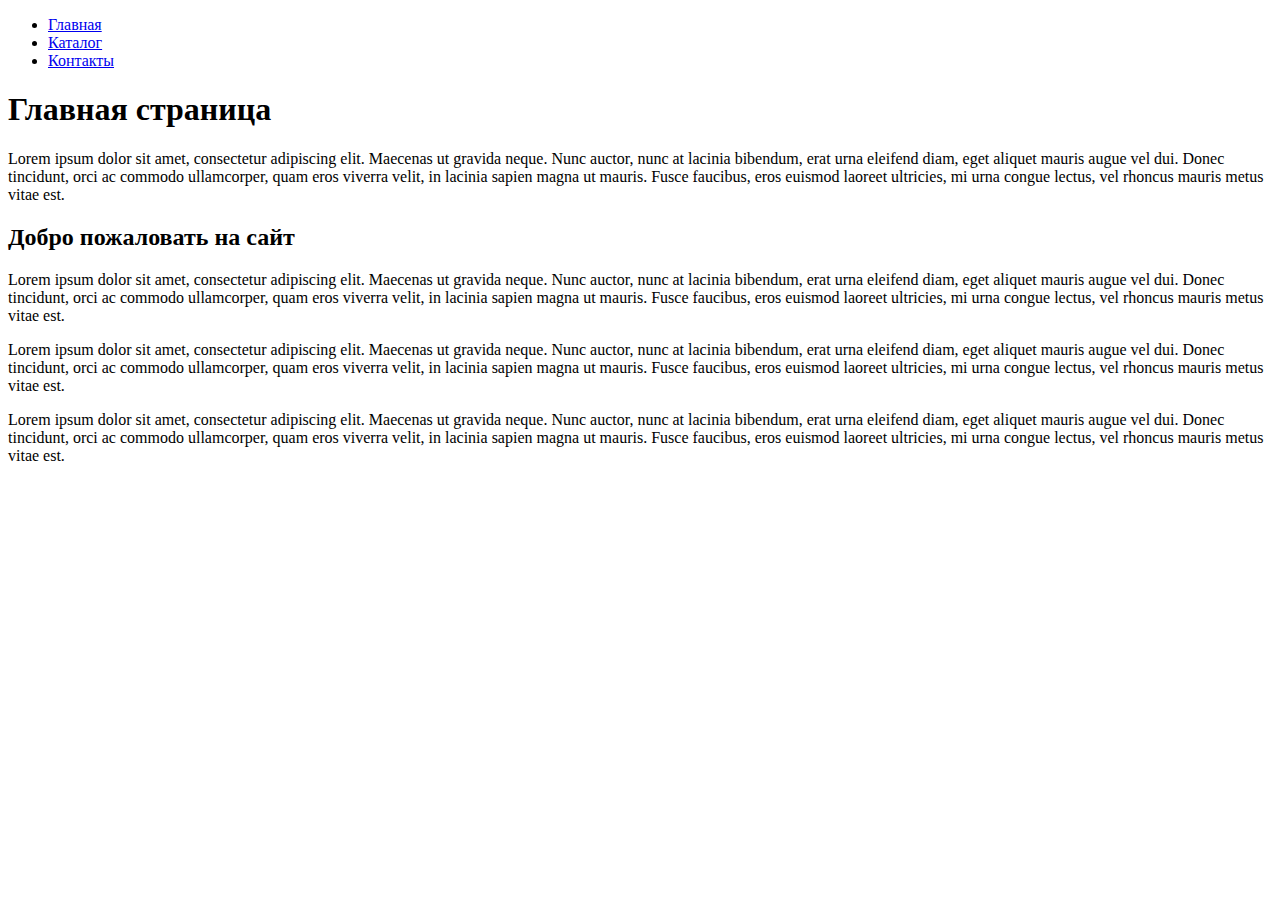
<file: seminar1/index.html>
<!DOCTYPE html>
<html>

<head>
    <meta charset="UTF-8">
    <title>Главная страница</title>
</head>

<body>
    <header>
        <nav>
            <ul>
                <li><a href="index.html">Главная</a></li>
                <li><a href="catalog.html">Каталог</a></li>
                <li><a href="contacts.html">Контакты</a></li>
            </ul>
        </nav>
    </header>

    <main>
        <h1>Главная страница</h1>

        <p>Lorem ipsum dolor sit amet, consectetur adipiscing elit. Maecenas ut gravida neque. Nunc auctor, nunc at
            lacinia bibendum, erat urna eleifend diam, eget aliquet mauris augue vel dui. Donec tincidunt, orci ac
            commodo ullamcorper, quam eros viverra velit, in lacinia sapien magna ut mauris. Fusce faucibus, eros
            euismod laoreet ultricies, mi urna congue lectus, vel rhoncus mauris metus vitae est.</p>

        <h2>Добро пожаловать на сайт</h2>
        <p>Lorem ipsum dolor sit amet, consectetur adipiscing elit. Maecenas ut gravida neque. Nunc auctor, nunc at
            lacinia bibendum, erat urna eleifend diam, eget aliquet mauris augue vel dui. Donec tincidunt, orci ac
            commodo ullamcorper, quam eros viverra velit, in lacinia sapien magna ut mauris. Fusce faucibus, eros
            euismod laoreet ultricies, mi urna congue lectus, vel rhoncus mauris metus vitae est.</p>
        <p>Lorem ipsum dolor sit amet, consectetur adipiscing elit. Maecenas ut gravida neque. Nunc auctor, nunc at
            lacinia bibendum, erat urna eleifend diam, eget aliquet mauris augue vel dui. Donec tincidunt, orci ac
            commodo ullamcorper, quam eros viverra velit, in lacinia sapien magna ut mauris. Fusce faucibus, eros
            euismod laoreet ultricies, mi urna congue lectus, vel rhoncus mauris metus vitae est.</p>
        <p>Lorem ipsum dolor sit amet, consectetur adipiscing elit. Maecenas ut gravida neque. Nunc auctor, nunc at
            lacinia bibendum, erat urna eleifend diam, eget aliquet mauris augue vel dui. Donec tincidunt, orci ac
            commodo ullamcorper, quam eros viverra velit, in lacinia sapien magna ut mauris. Fusce faucibus, eros
            euismod laoreet ultricies, mi urna congue lectus, vel rhoncus mauris metus vitae est.</p>
    </main>

</body>

</html>
</file>
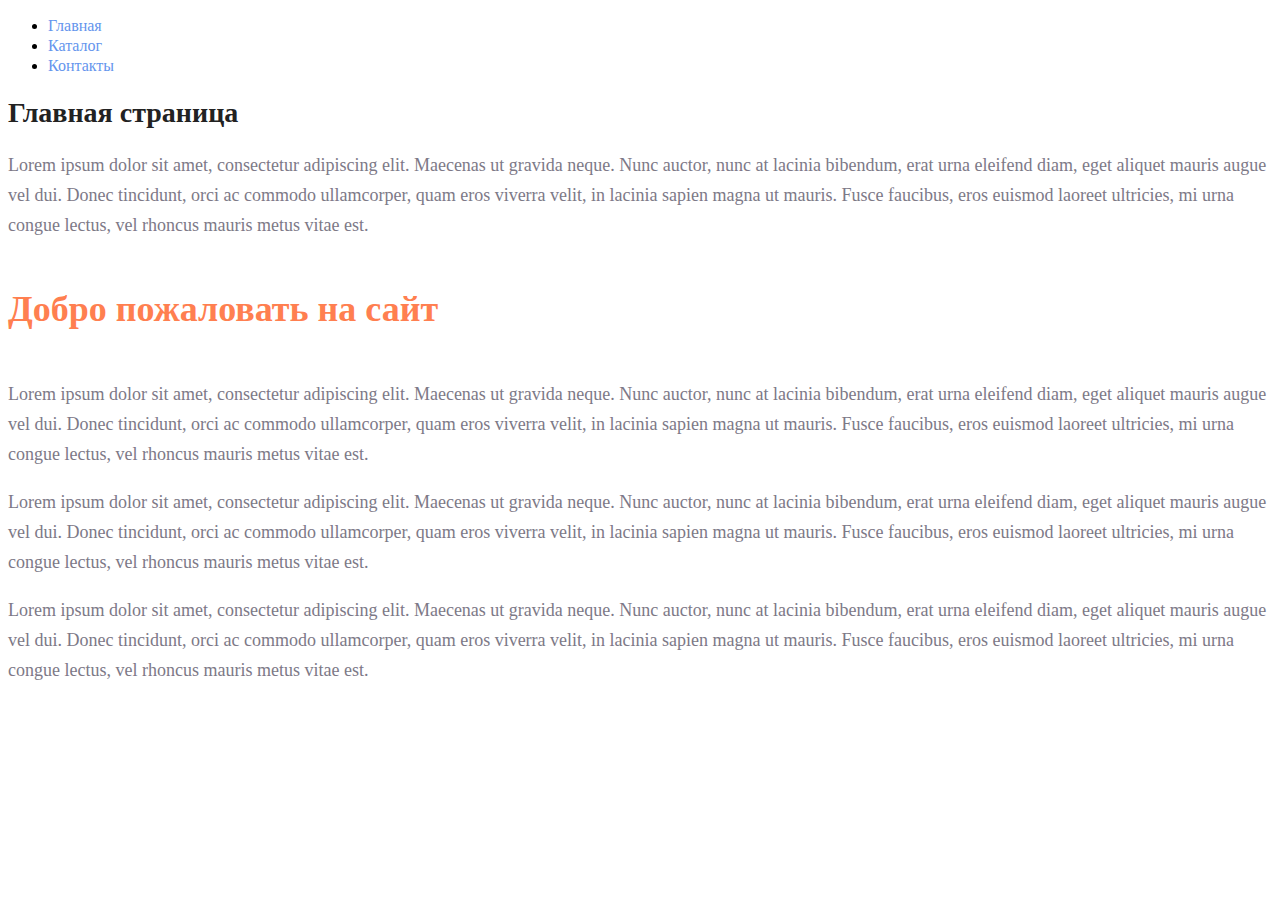
<file: seminar2/index.html>
<!DOCTYPE html>
<html>

<head>
    <meta charset="UTF-8">
    <link rel="stylesheet" href="style.css">
    <title>Главная страница</title>
</head>

<body>
    <header>
        <nav>
            <ul>
                <li><a class="menu-link" href="index.html">Главная</a></li>
                <li><a class="menu-link" href="catalog.html">Каталог</a></li>
                <li><a class="menu-link" href="contacts.html">Контакты</a></li>
            </ul>
        </nav>
    </header>

    <main>
        <h1 class="h1-style">Главная страница</h1>

        <p class="p-style">Lorem ipsum dolor sit amet, consectetur adipiscing elit. Maecenas ut gravida neque. Nunc auctor, nunc at
            lacinia bibendum, erat urna eleifend diam, eget aliquet mauris augue vel dui. Donec tincidunt, orci ac
            commodo ullamcorper, quam eros viverra velit, in lacinia sapien magna ut mauris. Fusce faucibus, eros
            euismod laoreet ultricies, mi urna congue lectus, vel rhoncus mauris metus vitae est.</p>

        <h2 class="h2-style">Добро пожаловать на сайт</h2>
        <p class="p-style">Lorem ipsum dolor sit amet, consectetur adipiscing elit. Maecenas ut gravida neque. Nunc auctor, nunc at
            lacinia bibendum, erat urna eleifend diam, eget aliquet mauris augue vel dui. Donec tincidunt, orci ac
            commodo ullamcorper, quam eros viverra velit, in lacinia sapien magna ut mauris. Fusce faucibus, eros
            euismod laoreet ultricies, mi urna congue lectus, vel rhoncus mauris metus vitae est.</p>
        <p class="p-style">Lorem ipsum dolor sit amet, consectetur adipiscing elit. Maecenas ut gravida neque. Nunc auctor, nunc at
            lacinia bibendum, erat urna eleifend diam, eget aliquet mauris augue vel dui. Donec tincidunt, orci ac
            commodo ullamcorper, quam eros viverra velit, in lacinia sapien magna ut mauris. Fusce faucibus, eros
            euismod laoreet ultricies, mi urna congue lectus, vel rhoncus mauris metus vitae est.</p>
        <p class="p-style">Lorem ipsum dolor sit amet, consectetur adipiscing elit. Maecenas ut gravida neque. Nunc auctor, nunc at
            lacinia bibendum, erat urna eleifend diam, eget aliquet mauris augue vel dui. Donec tincidunt, orci ac
            commodo ullamcorper, quam eros viverra velit, in lacinia sapien magna ut mauris. Fusce faucibus, eros
            euismod laoreet ultricies, mi urna congue lectus, vel rhoncus mauris metus vitae est.</p>
    </main>

</body>

</html>
</file>
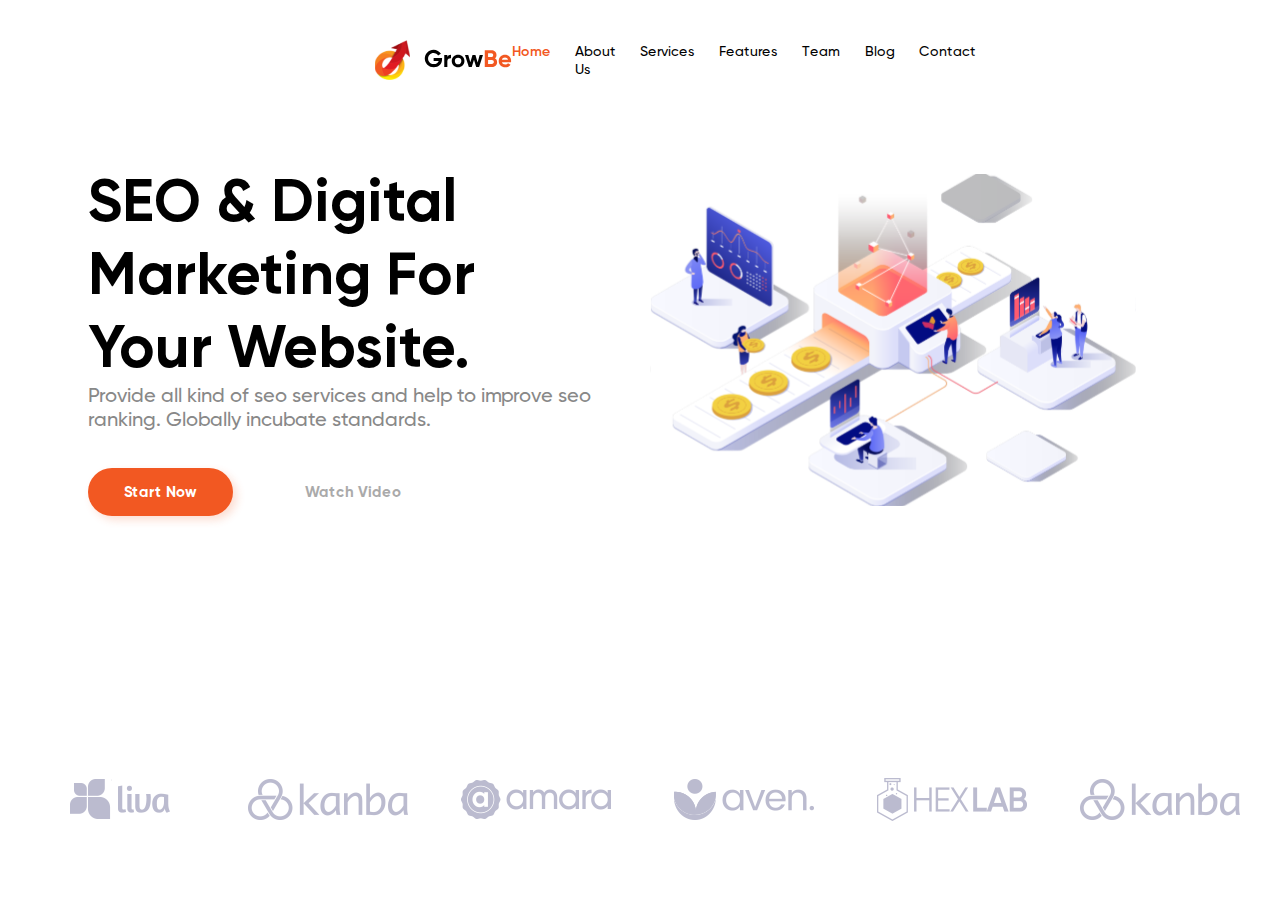
<file: seminar3/index.html>
<!DOCTYPE html>
<html lang="en">

<head>
    <meta charset="UTF-8">
    <meta name="viewport" content="width=device-width, initial-scale=1.0">
    <title>seminar3</title>
    <link rel="stylesheet" href="./assets/styles/style.css">
</head>

<body>
    <div class="top">
        <div class="header">
            <a href="index.html" class="logo">
                <img src="assets/images/logo.svg" alt="logo">
            </a>
            <div class="menu">
                <li><a href="#" class="menu-item active">Home</a></li>
                <li><a href="#" class="menu-item">About Us</a></li>
                <li><a href="#" class="menu-item">Services</a></li>
                <li><a href="#" class="menu-item">Features</a></li>
                <li><a href="#" class="menu-item">Team</a></li>
                <li><a href="#" class="menu-item">Blog</a></li>
                <li><a href="#" class="menu-item">Contact</a></li>
                </ul>
            </div>
        </div>
        <div class="contacts__content">
            <div class="contacts__info">
                <h1 class="title">SEO & Digital
                    Marketing For Your
                    Website.</h1>
                <p class="text">Provide all kind of seo services and help to improve
                    seo ranking. Globally incubate standards.</p>
                <div class="contacts__btns">
                    <button class="contacts_btn">Start Now</button>
                    <a class="contacts_link" href="#">Watch Video</a>
                </div>
            </div>
            <img width="544px" src="assets/images/top__img.svg" alt="img">
        </div>
    </div>
    <div class="contacts__logo">
        <img src="assets/images/liva.png" alt="Liva" class="img__logo">
        <img src="assets/images/kanba.png" alt="Kanba" class="img__logo">
        <img src="assets/images/amara.png" alt="Amara" class="img__logo">
        <img src="assets/images/aven.png" alt="Aven" class="img__logo">
        <img src="assets/images/hexlab.png" alt="HEXLAB" class="img__logo">
        <img src="assets/images/kanba.png" alt="Kanba" class="img__logo">
    </div>
</body>

</html>
</file>
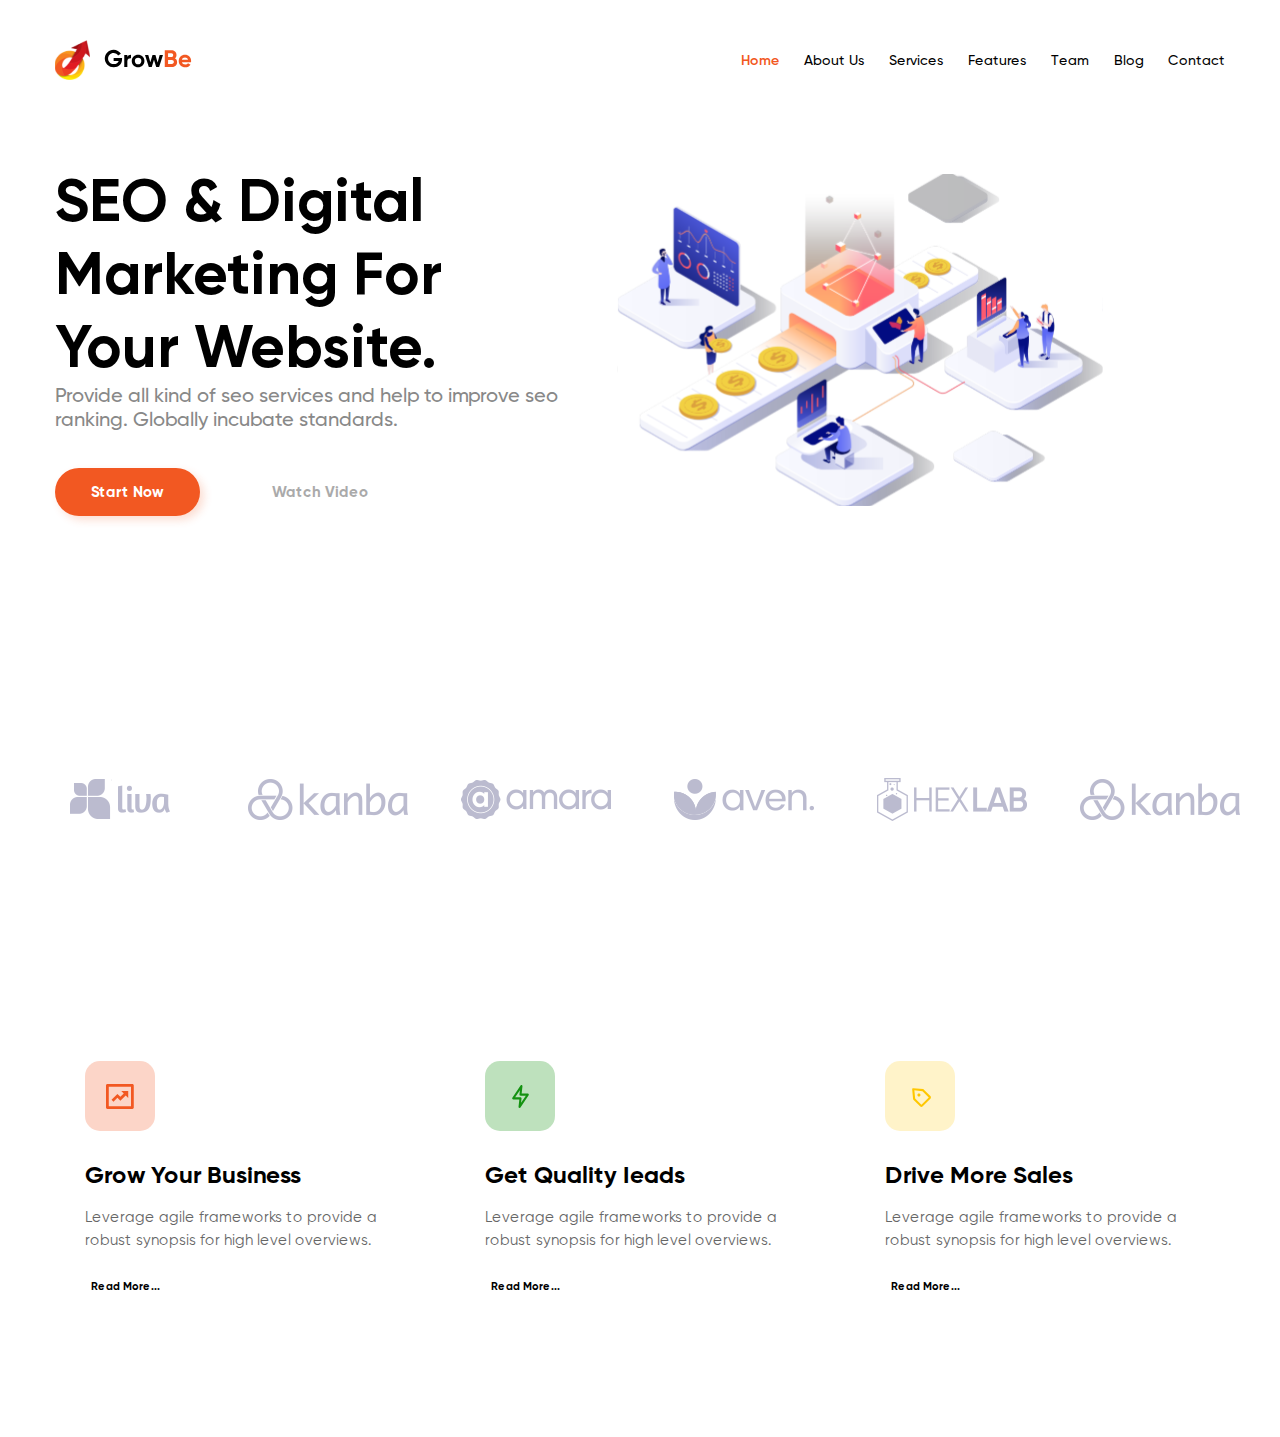
<file: seminar4/index.html>
<!DOCTYPE html>
<html lang="en">

<head>
    <meta charset="UTF-8">
    <meta name="viewport" content="width=device-width, initial-scale=1.0">
    <title>seminar4</title>
    <link rel="stylesheet" href="./assets/styles/style.css">
</head>

<body>
    <section class="top">
        <header class="header base_container">
            <a href="index.html" class="logo">
                <img src="assets/images/top/logo.svg" alt="logo">
            </a>
            <div class="menu">
                <li><a href="#" class="menu_item active">Home</a></li>
                <li><a href="#" class="menu_item">About Us</a></li>
                <li><a href="#" class="menu_item">Services</a></li>
                <li><a href="#" class="menu_item">Features</a></li>
                <li><a href="#" class="menu_item">Team</a></li>
                <li><a href="#" class="menu_item">Blog</a></li>
                <li><a href="#" class="menu_item">Contact</a></li>
                </ul>
            </div>
        </header>
        <div class="contacts__content base_container">
            <div class="contacts__info">
                <h1 class="contacts_title">SEO & Digital
                    Marketing For Your
                    Website.</h1>
                <p class="contacts_text">Provide all kind of seo services and help to improve
                    seo ranking. Globally incubate standards.</p>
                <div class="contacts__btns">
                    <button class="contacts_btn">Start Now</button>
                    <a class="contacts_link" href="#">Watch Video</a>
                </div>
            </div>
            <img width="544px" src="assets/images/top/top__img.svg" alt="img">
        </div>
    </section>
    <section class="contacts__logo">
        <img src="assets/images/contacts/liva.png" alt="Liva" class="img__logo">
        <img src="assets/images/contacts/kanba.png" alt="Kanba" class="img__logo">
        <img src="assets/images/contacts/amara.png" alt="Amara" class="img__logo">
        <img src="assets/images/contacts/aven.png" alt="Aven" class="img__logo">
        <img src="assets/images/contacts/hexlab.png" alt="HEXLAB" class="img__logo">
        <img src="assets/images/contacts/kanba.png" alt="Kanba" class="img__logo">
    </section>
    <section class="features base_container">
        <div class="features__item">
            <img src="assets/images/features/grow__icon.svg" alt="Grow">
            <h1 class="features__title">Grow Your Business</h1>
            <p class="features__text">Leverage agile frameworks to provide a robust synopsis for high level overviews.
            </p>
            <button class="features__btn">Read More...</button>
        </div>
        <div class="features__item">
            <img src="assets/images/features/light__icon.svg" alt="Light">
            <h1 class="features__title">Get Quality Ieads</h1>
            <p class="features__text">Leverage agile frameworks to provide a robust synopsis for high level overviews.
            </p>
            <button class="features__btn">Read More...</button>
        </div>
        <div class="features__item">
            <img src="assets/images/features/sales__icon.svg" alt="Sales">
            <h1 class="features__title">Drive More Sales</h1>
            <p class="features__text">Leverage agile frameworks to provide a robust synopsis for high level overviews.
            </p>
            <button class="features__btn">Read More...</button>
        </div>
    </section>
</body>

</html>
</file>
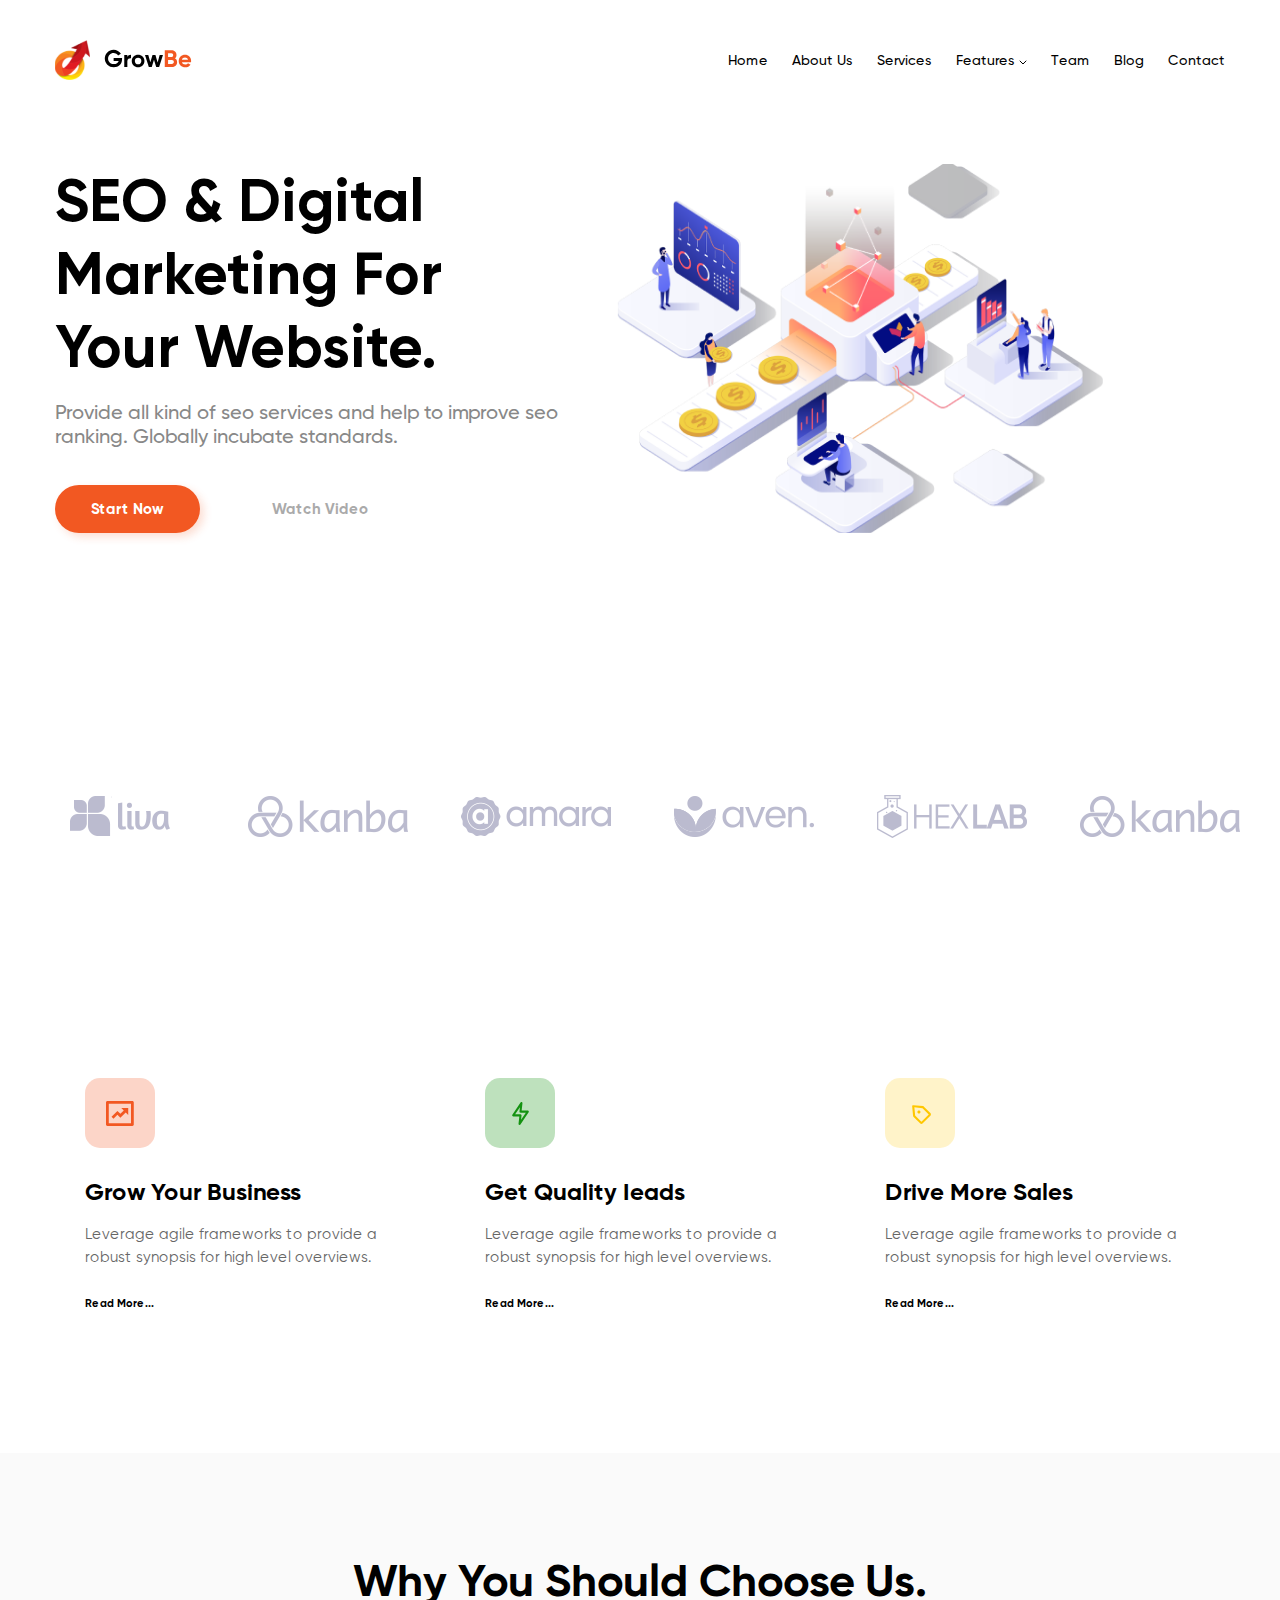
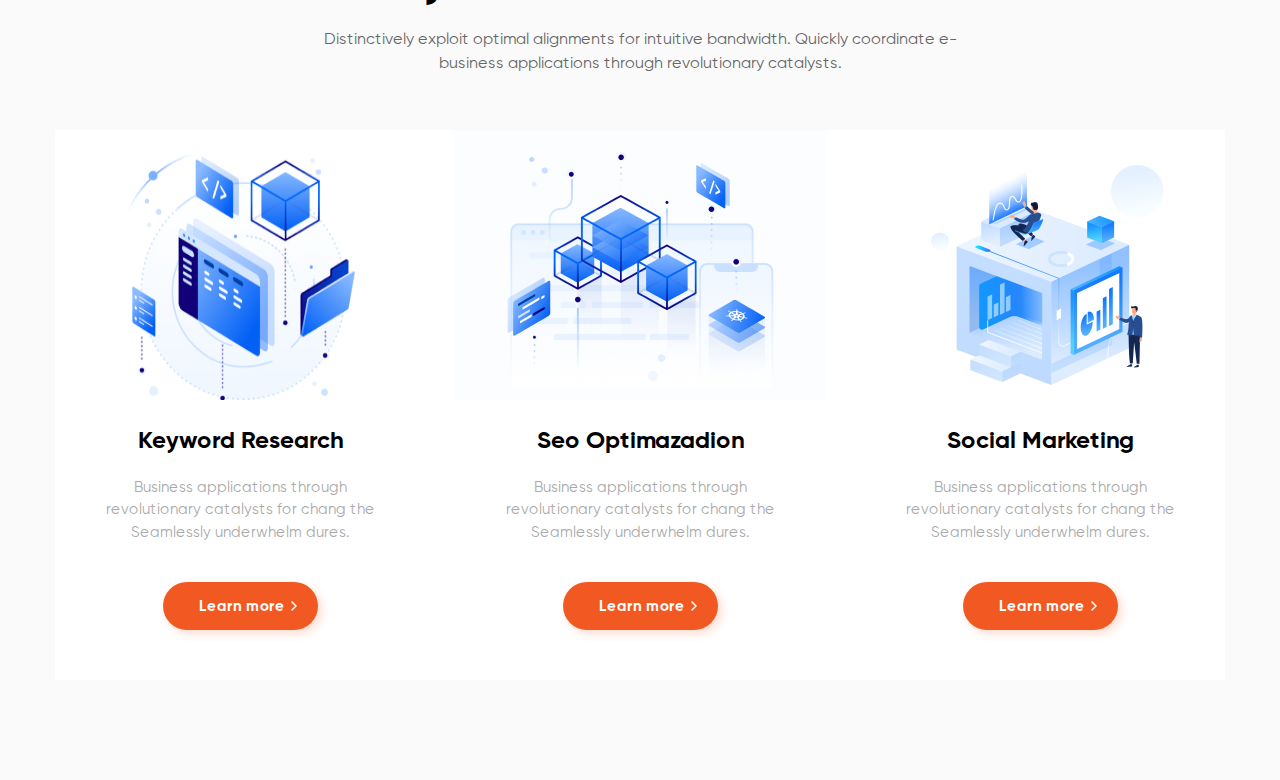
<file: seminar5/index.html>
<!DOCTYPE html>
<html lang="en">

<head>
    <meta charset="UTF-8">
    <meta name="viewport" content="width=device-width, initial-scale=1.0">
    <title>seminar5</title>
    <link rel="stylesheet" href="./assets/styles/style.css">
</head>

<body>
    <header class="header base_container">
        <a href="index.html" class="logo">
            <img src="assets/images/header/logo.svg" alt="logo">
        </a>
        <div class="menu">
            <li><a href="#" class="menu_item">Home</a></li>
            <li><a href="#" class="menu_item">About Us</a></li>
            <li><a href="#" class="menu_item">Services</a></li>
            <li>
                <a href="#" class="menu_item">Features</a>
                <img src="assets/images/header/icon-arrow.svg" alt="icon-arrow">
            </li>
            <li><a href="#" class="menu_item">Team</a></li>
            <li><a href="#" class="menu_item">Blog</a></li>
            <li><a href="#" class="menu_item">Contact</a></li>
            </ul>
        </div>
    </header>
    <section class="intro base_container">
        <div class="intro__info">
            <h1 class="intro_title">SEO & Digital
                Marketing For Your
                Website.</h1>
            <p class="intro_text">Provide all kind of seo services and help to improve
                seo ranking. Globally incubate standards.</p>
            <div class="intro__btns">
                <button class="intro_btn">Start Now</button>
                <a class="intro_link" href="#">Watch Video</a>
            </div>
        </div>
        <img width="544px" src="assets/images/section1.png" alt="img">
    </section>
    <section class="logos">
        <img src="assets/images/logos/liva.png" alt="Liva">
        <img src="assets/images/logos/kanba.png" alt="Kanba">
        <img src="assets/images/logos/amara.png" alt="Amara">
        <img src="assets/images/logos/aven.png" alt="Aven">
        <img src="assets/images/logos/hexlab.png" alt="HEXLAB">
        <img src="assets/images/logos/kanba.png" alt="Kanba">
    </section>
    <section class="features base_container">
        <div class="features__item">
            <img src="assets/images/features/grow__icon.svg" alt="Grow">
            <h1 class="features__title">Grow Your Business</h1>
            <p class="features__text">Leverage agile frameworks to provide a robust synopsis for high level overviews.
            </p>
            <button class="features__btn">Read More...</button>
        </div>
        <div class="features__item">
            <img src="assets/images/features/light__icon.svg" alt="Light">
            <h1 class="features__title">Get Quality Ieads</h1>
            <p class="features__text">Leverage agile frameworks to provide a robust synopsis for high level overviews.
            </p>
            <button class="features__btn">Read More...</button>
        </div>
        <div class="features__item">
            <img src="assets/images/features/sales__icon.svg" alt="Sales">
            <h1 class="features__title">Drive More Sales</h1>
            <p class="features__text">Leverage agile frameworks to provide a robust synopsis for high level overviews.
            </p>
            <button class="features__btn">Read More...</button>
        </div>
    </section>
    <div class="services__bgcolor">
        <section class="services base_container">
            <div class="services_header">
                <h1 class="services_header__h">Why You Should Choose Us.</h1>
                <p class="services_header__text">Distinctively exploit optimal alignments for intuitive bandwidth. Quickly coordinate e-business 
                    applications through revolutionary catalysts.</p>
            </div>
            <div class="services_content">
                <div class="services_item">
                    <img class="services_item__img" src="assets/images/services/keyword.png" alt="keyword">
                    <div class="item-wrapper">
                        <h1 class="services_item__h">Keyword Research</h1>
                        <p class="services_item__text">Business applications through revolutionary catalysts for chang
                            the
                            Seamlessly underwhelm dures.</p>
                        <button class="services_item__btn">Learn more
                            <img src="assets/images/services/icon.svg" alt="arrow">
                        </button>
                    </div>
                </div>
                <div class="services_item">
                    <img class="services_item__img" src="assets/images/services/seo.png" alt="seo">
                    <div class="item-wrapper">
                        <h1 class="services_item__h">Seo Optimazadion</h1>
                        <p class="services_item__text">Business applications through revolutionary catalysts for chang
                            the
                            Seamlessly underwhelm dures.</p>
                        <button class="services_item__btn">Learn more
                            <img src="assets/images/services/icon.svg" alt="arrow">
                        </button>
                    </div>
                </div>
                <div class="services_item">
                    <img class="services_item__img" src="assets/images/services/social.png" alt="social">
                    <div class="item-wrapper">
                        <h1 class="services_item__h">Social Marketing</h1>
                        <p class="services_item__text">Business applications through revolutionary catalysts for chang
                            the
                            Seamlessly underwhelm dures.</p>
                        <button class="services_item__btn">Learn more
                            <img src="assets/images/services/icon.svg" alt="arrow">
                        </button>
                    </div>
                </div>
            </div>
        </section>
    </div>
</body>

</html>
</file>
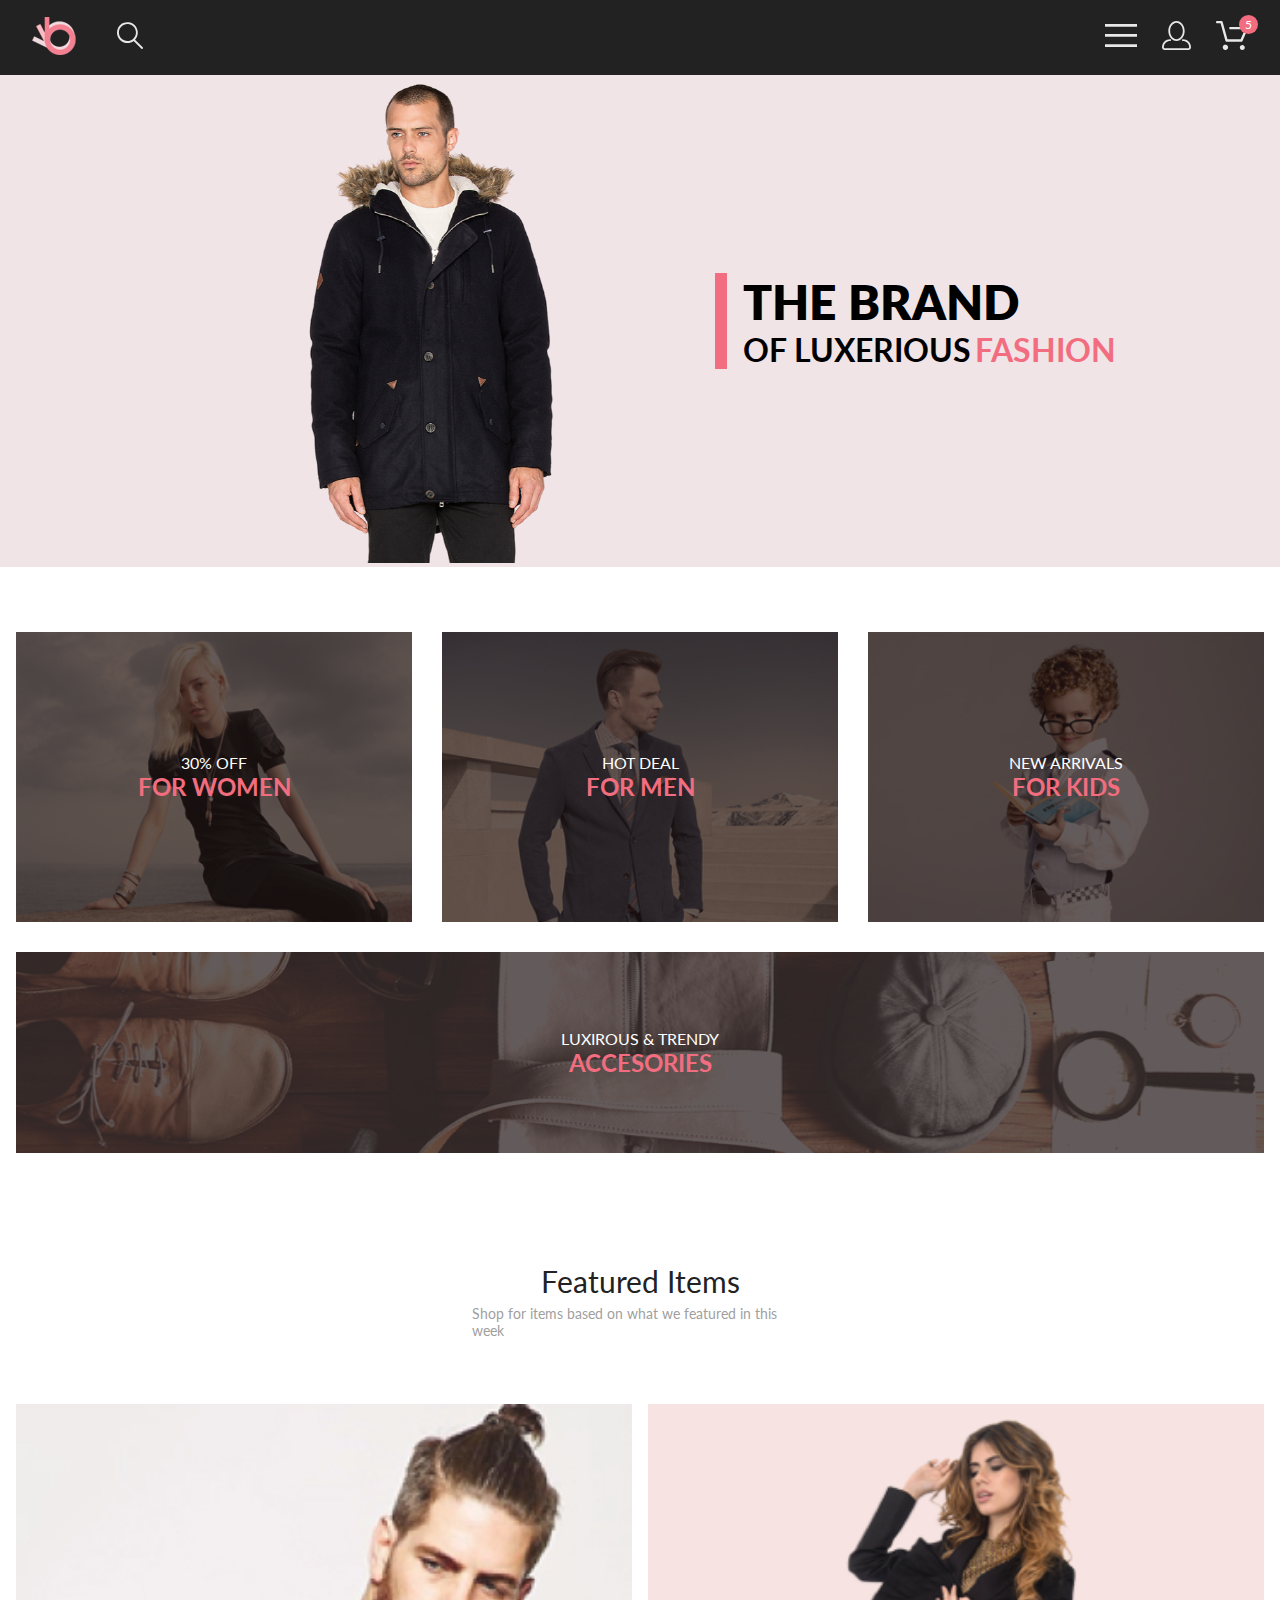
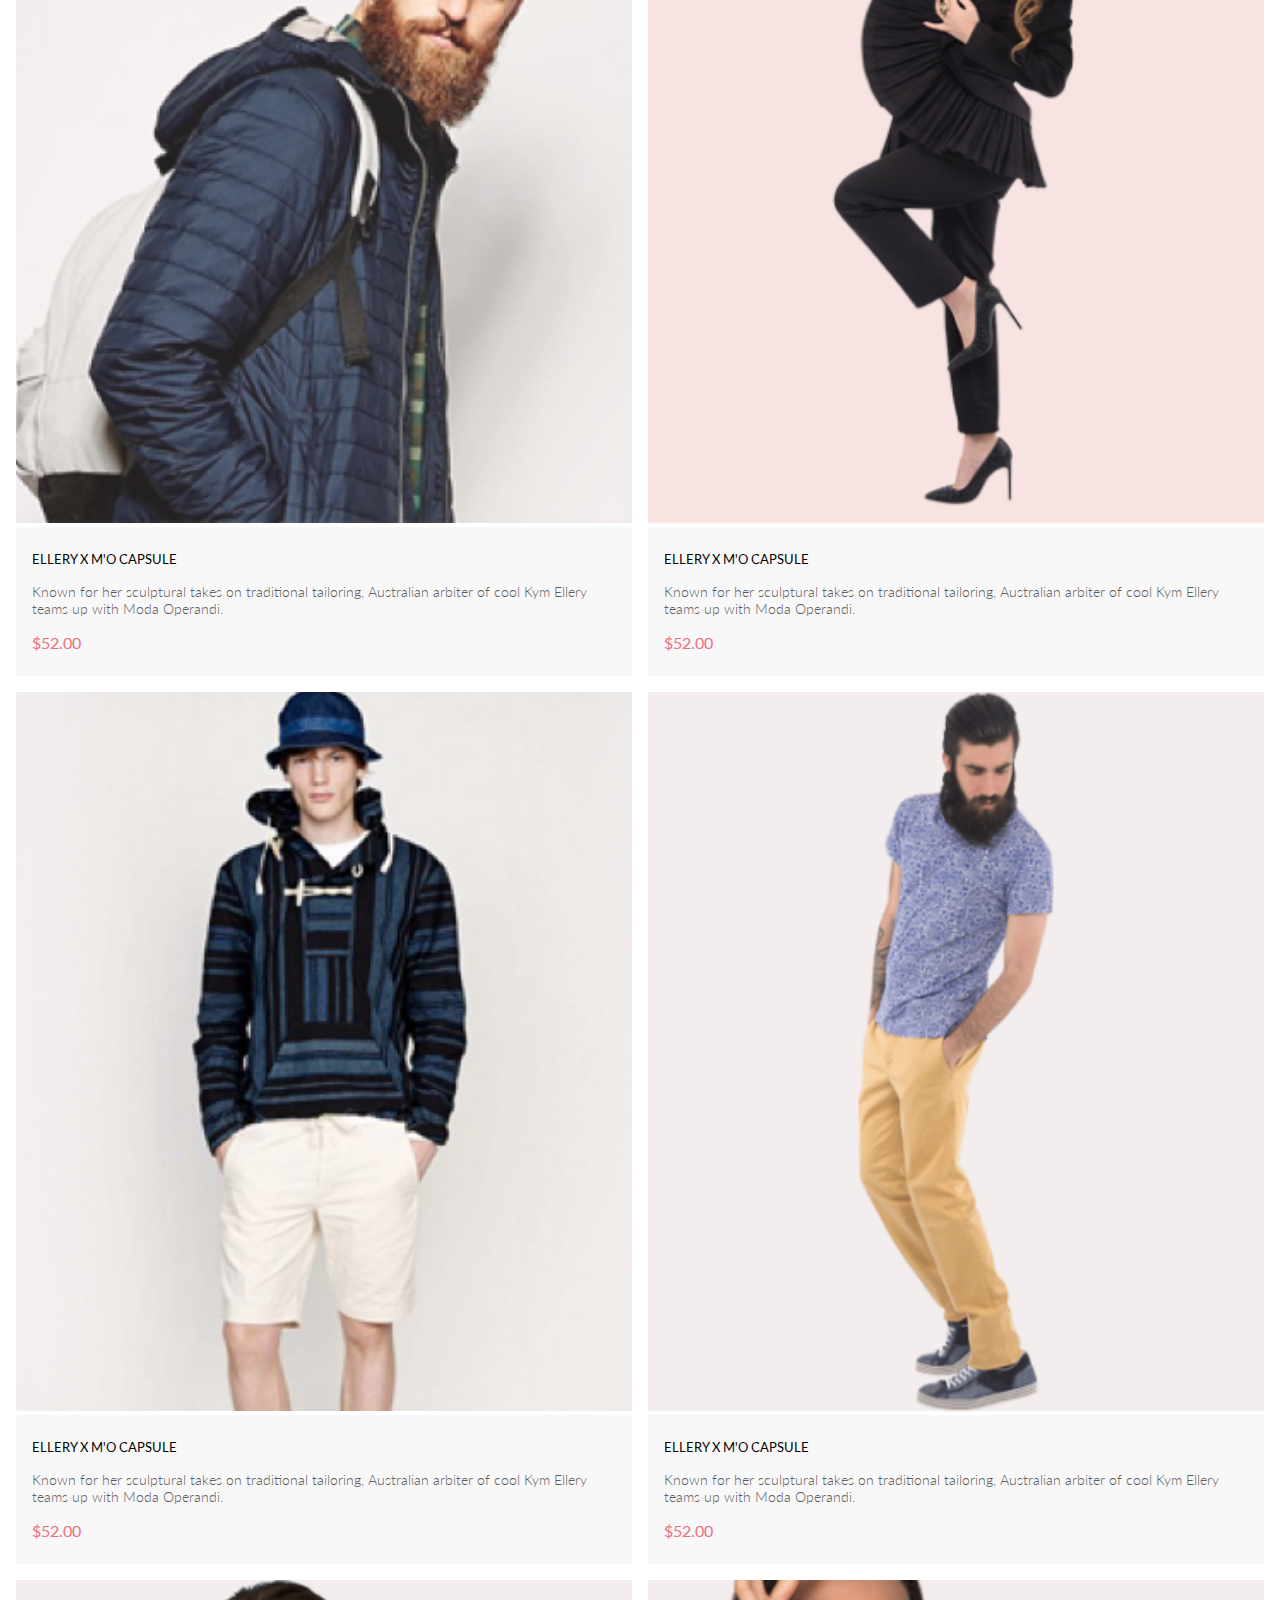
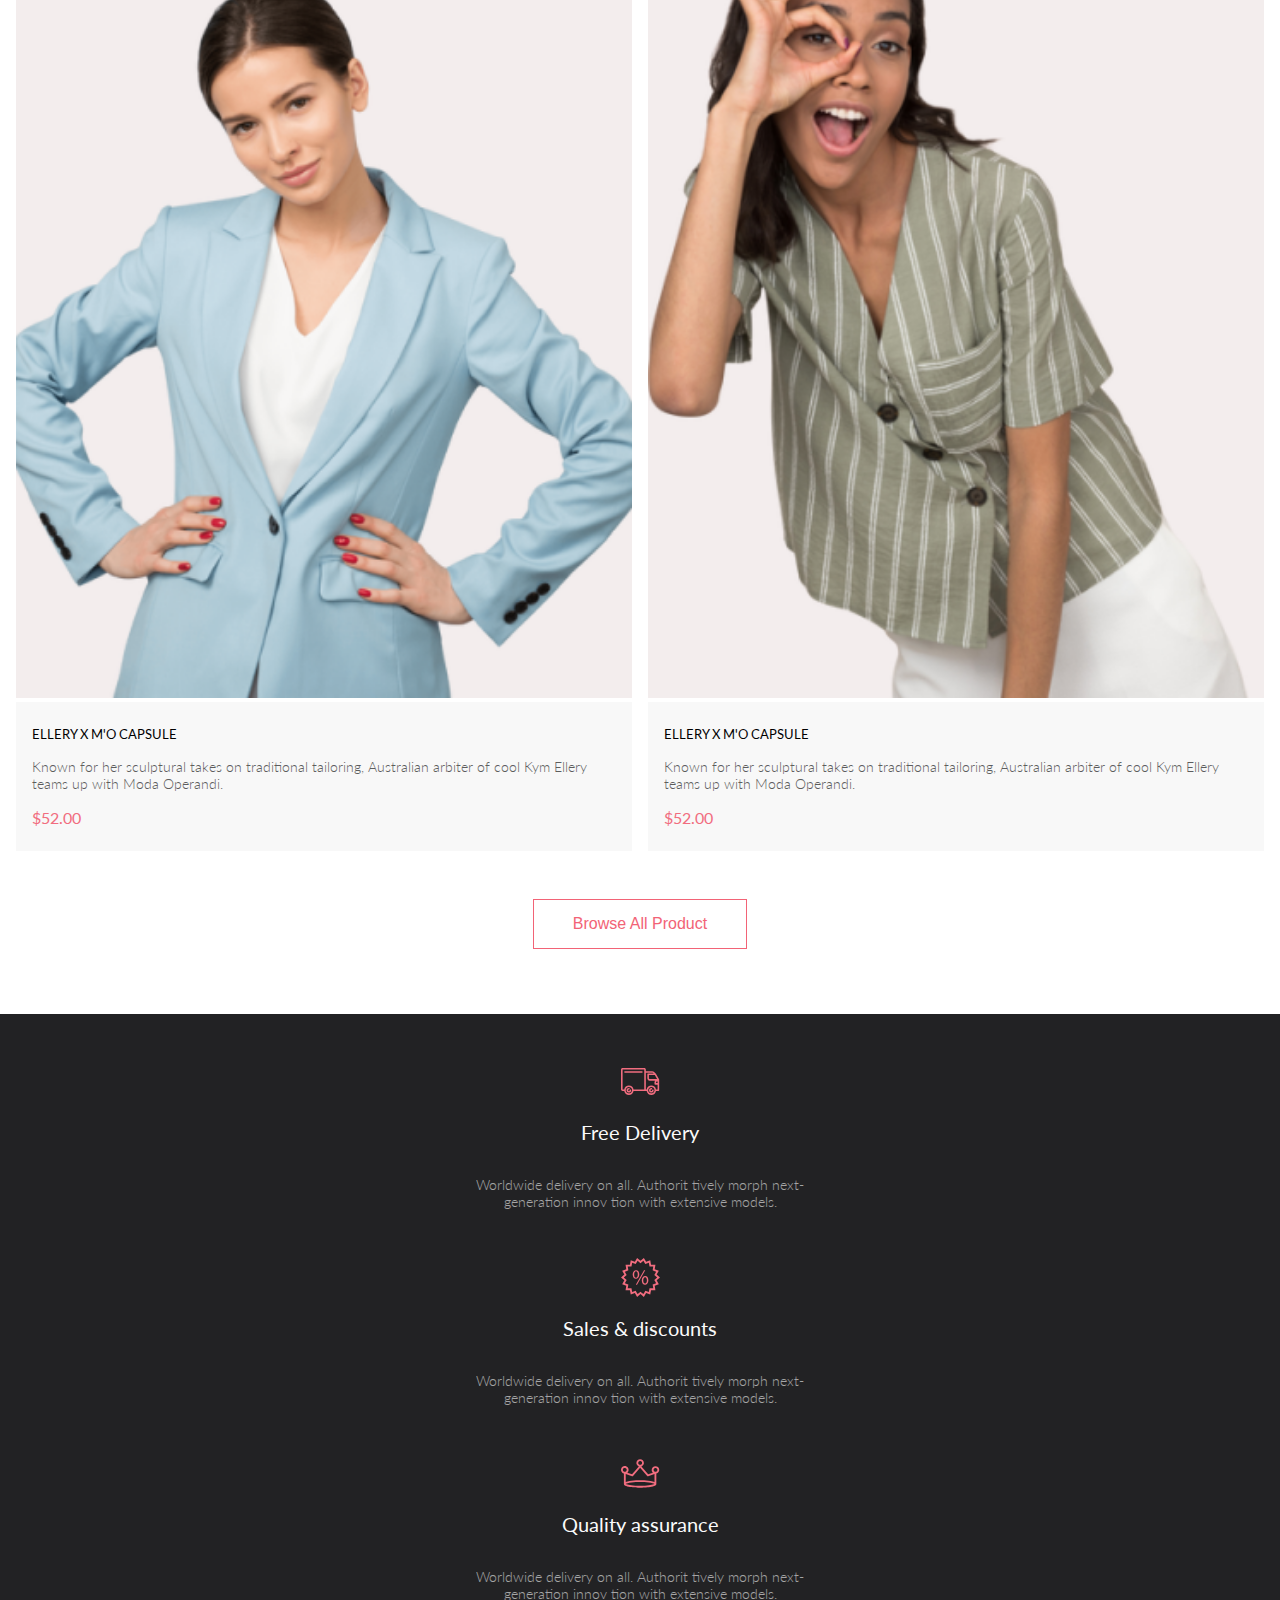
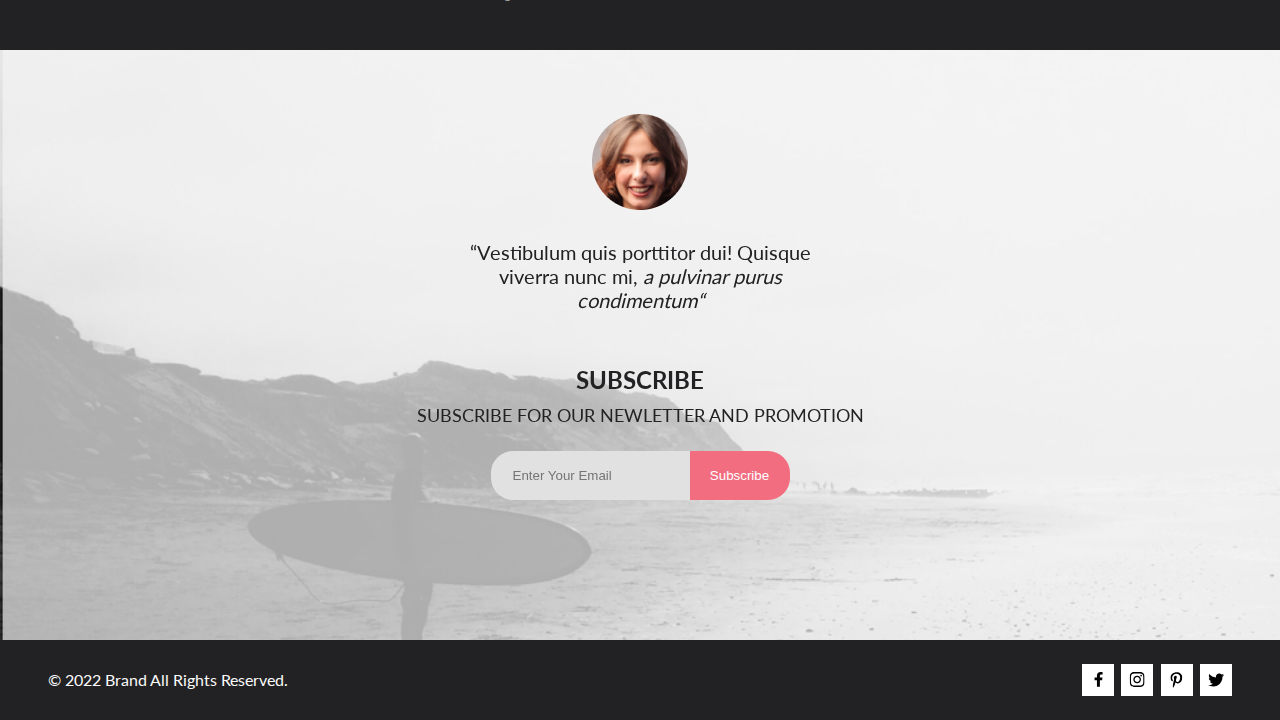
<file: seminar6/index.html>
<!DOCTYPE html>
<html lang="en">

<head>
    <meta charset="UTF-8">
    <meta name="viewport" content="width=device-width, initial-scale=1.0">
    <title>SEO & Digital Marketing Landing Page</title>
    <link rel="stylesheet" href="./assets/styles/style.css">
</head>

<body>
    <div class="header__color">
        <header class="header">
            <div class="header__logo">
                <a href="#" class="header__logo-item"><img src="assets/images/header/logo.svg" alt="logo"></a>
                <a href="#" class="header__logo-item"><img src="assets/images/header/search.svg" alt="search"></a>
            </div>
            <ul class="header__menu">
                <li class="header__menu-item">
                    <a href="#"><img src="assets/images/header/menu.svg" alt="menu"></a>
                    <div class="dropdown_menu">
                        <h1 class="dropdown_menu-heading">MENU</h1>
                        <h1 class="menu-heading">MAN</h1>
                        <p class="menu-desc">Accessories</p>
                        <p class="menu-desc">Bags</p>
                        <p class="menu-desc">Denim</p>
                        <p class="menu-desc">T-Shirts</p>
                        <h1 class="menu-heading">WOMAN</h1>
                        <p class="menu-desc">Accessories</p>
                        <p class="menu-desc">Jackets & Coats</p>
                        <p class="menu-desc">Polos</p>
                        <p class="menu-desc">T-Shirts</p>
                        <p class="menu-desc">Shirts</p>
                        <h1 class="menu-heading">KIDS</h1>
                        <p class="menu-desc">Accessories</p>
                        <p class="menu-desc">Jackets & Coats</p>
                        <p class="menu-desc">Polos</p>
                        <p class="menu-desc">T-Shirts</p>
                        <p class="menu-desc">Shirts</p>
                        <p class="menu-desc">Bags</p>
                    </div>
                </li>
                <li class="header__menu-item hide_obj">
                    <a href="#"><img src="assets/images/header/account.svg" alt="account"></a>
                </li>
                <li class="header__menu-item hide_obj">
                    <a href="#"><img src="assets/images/header/cart.svg" alt="cart"></a>
                </li>
            </ul>
        </header>
    </div>
    <div class="intro__color">
        <section class="intro">
            <picture>
                <source media="(max-width: 1439px)" srcset="assets/images/intro/man_table.png">
                <img class="hide_obj" src="assets/images/intro/man.png" alt="man">
            </picture>
            <div class="intro__content">
                <span class="intro-content_title">THE BRAND<br></span>
                <span class="intro-content_sub-title">OF LUXERIOUS</span>
                <span class="intro-content_sub-title red">FASHION</span>
            </div>
        </section>
    </div>
    <section class="offer base__container">
        <div class="offer_card">
            <img class="offer_card-img" src="assets/images/offer/for_women.jpg" alt="for_women">
            <div class="offer_card-bg"></div>
            <div class="offer_card-text">
                30% OFF<br>
                <span class="offer_red">FOR WOMEN</span>
            </div>
        </div>
        <div class="offer_card">
            <img class="offer_card-img" src="assets/images/offer/for_men.jpg" alt="for_men">
            <div class="offer_card-bg"></div>
            <div class="offer_card-text">
                HOT DEAL<br>
                <span class="offer_red">FOR MEN</span>
            </div>
        </div>
        <div class="offer_card">
            <img class="offer_card-img" src="assets/images/offer/for_kids.jpg" alt="for_kids">
            <div class="offer_card-bg"></div>
            <div class="offer_card-text">
                NEW ARRIVALS<br>
                <span class="offer_red">FOR KIDS</span>
            </div>
        </div>
        <div class="offer_card offer_card_big">
            <img class="offer_card-img" src="assets/images/offer/accesories.jpg" alt="accesories">
            <div class="offer_card-bg"></div>
            <div class="offer_card-text">
                LUXIROUS & TRENDY<br>
                <span class="offer_red">ACCESORIES</span>
            </div>
        </div>
    </section>
    <section class="products base__container">
        <div class="products__header">
            <h1 class="products__header_title">Featured Items</h1>
            <p class="products__header_desc">Shop for items based on what we featured in this week</p>
        </div>
        <div class="products__items">
            <div class="products_card">
                <div class="products_card-img">
                    <img class="products_card-img" src="assets/images/products/product1.jpg">
                    <button class="products_card-button"><svg width="27" height="25" viewBox="0 0 27 25" fill="none"
                            xmlns="http://www.w3.org/2000/svg">
                            <path
                                d="M21.9521 23.2662H21.8397C21.2306 23.2662 20.7188 22.7666 20.6746 22.1289C20.6302 21.4602 21.1187 20.8781 21.7637 20.8341C21.7891 20.8324 21.8156 20.8315 21.8417 20.8315C22.4587 20.8315 22.9755 21.3214 23.0213 21.9482C23.0331 22.1967 22.9926 22.5509 22.7371 22.8434L22.7312 22.8502L22.7254 22.8571C22.5287 23.0907 22.2619 23.2316 21.9521 23.2662ZM8.22003 23.2599C7.56946 23.2599 7.04022 22.7169 7.04022 22.0496C7.04022 21.3827 7.56946 20.8401 8.22003 20.8401C8.87061 20.8401 9.39984 21.3827 9.39984 22.0496C9.39984 22.7169 8.87061 23.2599 8.22003 23.2599Z"
                                fill="white" />
                            <path
                                d="M21.8765 22.2662C21.9215 22.2549 21.9428 22.2339 21.9605 22.2129C21.9683 22.2037 21.9761 22.1946 21.9839 22.1855C22.0204 22.1438 22.0237 22.0553 22.0229 22.0105C22.0097 21.9044 21.9189 21.8315 21.8417 21.8315C21.838 21.8315 21.8341 21.8317 21.8317 21.8318C21.7536 21.8372 21.6658 21.9409 21.6724 22.0625C21.6818 22.1793 21.7679 22.2662 21.8397 22.2662H21.8765ZM8.22003 22.2599C8.31921 22.2599 8.39984 22.1655 8.39984 22.0496C8.39984 21.9341 8.31921 21.8401 8.22003 21.8401C8.12091 21.8401 8.04022 21.9341 8.04022 22.0496C8.04022 22.1655 8.12091 22.2599 8.22003 22.2599ZM21.9999 24.2662C21.9522 24.2662 21.8883 24.2662 21.8397 24.2662C20.7021 24.2662 19.7571 23.3545 19.677 22.198C19.5969 20.9929 20.4942 19.9183 21.6957 19.8364C21.7446 19.8331 21.7933 19.8315 21.8417 19.8315C22.9804 19.8315 23.9418 20.7324 24.0195 21.8884C24.051 22.4915 23.8746 23.0612 23.4903 23.5012C23.106 23.9575 22.5768 24.2177 21.9999 24.2662ZM8.22003 24.2599C7.01581 24.2599 6.04022 23.2709 6.04022 22.0496C6.04022 20.8291 7.01581 19.8401 8.22003 19.8401C9.42419 19.8401 10.3998 20.8291 10.3998 22.0496C10.3998 23.2709 9.42419 24.2599 8.22003 24.2599ZM21.1989 17.3938H9.13354C8.70062 17.3938 8.31635 17.1005 8.2038 16.6775L4.27802 2.24768H1.52222C0.993896 2.24768 0.561035 1.80859 0.561035 1.27039C0.561035 0.733032 0.993896 0.292969 1.52222 0.292969H4.99982C5.43182 0.292969 5.8161 0.586304 5.92859 1.01025L9.85443 15.4391H20.5581L24.1149 7.13379H12.2583C11.7291 7.13379 11.2962 6.69373 11.2962 6.15649C11.2962 5.61914 11.7291 5.17908 12.2583 5.17908H25.5891C25.9095 5.17908 26.2146 5.34192 26.3901 5.61914C26.5665 5.89539 26.5989 6.23743 26.4702 6.547L22.08 16.807C21.9198 17.1653 21.5832 17.3938 21.1989 17.3938Z"
                                fill="white" />
                            <path
                                d="M21.8765 22.2662C21.9215 22.2549 21.9428 22.2339 21.9605 22.2129C21.9683 22.2037 21.9761 22.1946 21.9839 22.1855C22.0204 22.1438 22.0237 22.0553 22.0229 22.0105C22.0097 21.9044 21.9189 21.8315 21.8417 21.8315C21.838 21.8315 21.8341 21.8317 21.8317 21.8318C21.7536 21.8372 21.6658 21.9409 21.6724 22.0625C21.6818 22.1793 21.7679 22.2662 21.8397 22.2662H21.8765ZM8.22003 22.2599C8.31921 22.2599 8.39984 22.1655 8.39984 22.0496C8.39984 21.9341 8.31921 21.8401 8.22003 21.8401C8.12091 21.8401 8.04022 21.9341 8.04022 22.0496C8.04022 22.1655 8.12091 22.2599 8.22003 22.2599ZM21.9999 24.2662C21.9522 24.2662 21.8883 24.2662 21.8397 24.2662C20.7021 24.2662 19.7571 23.3545 19.677 22.198C19.5969 20.9929 20.4942 19.9183 21.6957 19.8364C21.7446 19.8331 21.7933 19.8315 21.8417 19.8315C22.9804 19.8315 23.9418 20.7324 24.0195 21.8884C24.051 22.4915 23.8746 23.0612 23.4903 23.5012C23.106 23.9575 22.5768 24.2177 21.9999 24.2662ZM8.22003 24.2599C7.01581 24.2599 6.04022 23.2709 6.04022 22.0496C6.04022 20.8291 7.01581 19.8401 8.22003 19.8401C9.42419 19.8401 10.3998 20.8291 10.3998 22.0496C10.3998 23.2709 9.42419 24.2599 8.22003 24.2599ZM21.1989 17.3938H9.13354C8.70062 17.3938 8.31635 17.1005 8.2038 16.6775L4.27802 2.24768H1.52222C0.993896 2.24768 0.561035 1.80859 0.561035 1.27039C0.561035 0.733032 0.993896 0.292969 1.52222 0.292969H4.99982C5.43182 0.292969 5.8161 0.586304 5.92859 1.01025L9.85443 15.4391H20.5581L24.1149 7.13379H12.2583C11.7291 7.13379 11.2962 6.69373 11.2962 6.15649C11.2962 5.61914 11.7291 5.17908 12.2583 5.17908H25.5891C25.9095 5.17908 26.2146 5.34192 26.3901 5.61914C26.5665 5.89539 26.5989 6.23743 26.4702 6.547L22.08 16.807C21.9198 17.1653 21.5832 17.3938 21.1989 17.3938Z"
                                fill="white" />
                        </svg>
                        Add to Cart</button>
                </div>
                <div class="products_card__content">
                    <h1 class="products_card_title">ELLERY X M'O CAPSULE</h1>
                    <p class="products_card_desc">Known for her sculptural takes on traditional tailoring, Australian
                        arbiter of cool Kym Ellery teams up with Moda Operandi.</p>
                    <p class="products_card_price">$52.00</p>
                </div>
            </div>
            <div class="products_card">
                <div class="products_card-img">
                    <img class="products_card-img" src="assets/images/products/product2.png">
                    <button class="products_card-button"><svg width="27" height="25" viewBox="0 0 27 25" fill="none"
                            xmlns="http://www.w3.org/2000/svg">
                            <path
                                d="M21.9521 23.2662H21.8397C21.2306 23.2662 20.7188 22.7666 20.6746 22.1289C20.6302 21.4602 21.1187 20.8781 21.7637 20.8341C21.7891 20.8324 21.8156 20.8315 21.8417 20.8315C22.4587 20.8315 22.9755 21.3214 23.0213 21.9482C23.0331 22.1967 22.9926 22.5509 22.7371 22.8434L22.7312 22.8502L22.7254 22.8571C22.5287 23.0907 22.2619 23.2316 21.9521 23.2662ZM8.22003 23.2599C7.56946 23.2599 7.04022 22.7169 7.04022 22.0496C7.04022 21.3827 7.56946 20.8401 8.22003 20.8401C8.87061 20.8401 9.39984 21.3827 9.39984 22.0496C9.39984 22.7169 8.87061 23.2599 8.22003 23.2599Z"
                                fill="white" />
                            <path
                                d="M21.8765 22.2662C21.9215 22.2549 21.9428 22.2339 21.9605 22.2129C21.9683 22.2037 21.9761 22.1946 21.9839 22.1855C22.0204 22.1438 22.0237 22.0553 22.0229 22.0105C22.0097 21.9044 21.9189 21.8315 21.8417 21.8315C21.838 21.8315 21.8341 21.8317 21.8317 21.8318C21.7536 21.8372 21.6658 21.9409 21.6724 22.0625C21.6818 22.1793 21.7679 22.2662 21.8397 22.2662H21.8765ZM8.22003 22.2599C8.31921 22.2599 8.39984 22.1655 8.39984 22.0496C8.39984 21.9341 8.31921 21.8401 8.22003 21.8401C8.12091 21.8401 8.04022 21.9341 8.04022 22.0496C8.04022 22.1655 8.12091 22.2599 8.22003 22.2599ZM21.9999 24.2662C21.9522 24.2662 21.8883 24.2662 21.8397 24.2662C20.7021 24.2662 19.7571 23.3545 19.677 22.198C19.5969 20.9929 20.4942 19.9183 21.6957 19.8364C21.7446 19.8331 21.7933 19.8315 21.8417 19.8315C22.9804 19.8315 23.9418 20.7324 24.0195 21.8884C24.051 22.4915 23.8746 23.0612 23.4903 23.5012C23.106 23.9575 22.5768 24.2177 21.9999 24.2662ZM8.22003 24.2599C7.01581 24.2599 6.04022 23.2709 6.04022 22.0496C6.04022 20.8291 7.01581 19.8401 8.22003 19.8401C9.42419 19.8401 10.3998 20.8291 10.3998 22.0496C10.3998 23.2709 9.42419 24.2599 8.22003 24.2599ZM21.1989 17.3938H9.13354C8.70062 17.3938 8.31635 17.1005 8.2038 16.6775L4.27802 2.24768H1.52222C0.993896 2.24768 0.561035 1.80859 0.561035 1.27039C0.561035 0.733032 0.993896 0.292969 1.52222 0.292969H4.99982C5.43182 0.292969 5.8161 0.586304 5.92859 1.01025L9.85443 15.4391H20.5581L24.1149 7.13379H12.2583C11.7291 7.13379 11.2962 6.69373 11.2962 6.15649C11.2962 5.61914 11.7291 5.17908 12.2583 5.17908H25.5891C25.9095 5.17908 26.2146 5.34192 26.3901 5.61914C26.5665 5.89539 26.5989 6.23743 26.4702 6.547L22.08 16.807C21.9198 17.1653 21.5832 17.3938 21.1989 17.3938Z"
                                fill="white" />
                            <path
                                d="M21.8765 22.2662C21.9215 22.2549 21.9428 22.2339 21.9605 22.2129C21.9683 22.2037 21.9761 22.1946 21.9839 22.1855C22.0204 22.1438 22.0237 22.0553 22.0229 22.0105C22.0097 21.9044 21.9189 21.8315 21.8417 21.8315C21.838 21.8315 21.8341 21.8317 21.8317 21.8318C21.7536 21.8372 21.6658 21.9409 21.6724 22.0625C21.6818 22.1793 21.7679 22.2662 21.8397 22.2662H21.8765ZM8.22003 22.2599C8.31921 22.2599 8.39984 22.1655 8.39984 22.0496C8.39984 21.9341 8.31921 21.8401 8.22003 21.8401C8.12091 21.8401 8.04022 21.9341 8.04022 22.0496C8.04022 22.1655 8.12091 22.2599 8.22003 22.2599ZM21.9999 24.2662C21.9522 24.2662 21.8883 24.2662 21.8397 24.2662C20.7021 24.2662 19.7571 23.3545 19.677 22.198C19.5969 20.9929 20.4942 19.9183 21.6957 19.8364C21.7446 19.8331 21.7933 19.8315 21.8417 19.8315C22.9804 19.8315 23.9418 20.7324 24.0195 21.8884C24.051 22.4915 23.8746 23.0612 23.4903 23.5012C23.106 23.9575 22.5768 24.2177 21.9999 24.2662ZM8.22003 24.2599C7.01581 24.2599 6.04022 23.2709 6.04022 22.0496C6.04022 20.8291 7.01581 19.8401 8.22003 19.8401C9.42419 19.8401 10.3998 20.8291 10.3998 22.0496C10.3998 23.2709 9.42419 24.2599 8.22003 24.2599ZM21.1989 17.3938H9.13354C8.70062 17.3938 8.31635 17.1005 8.2038 16.6775L4.27802 2.24768H1.52222C0.993896 2.24768 0.561035 1.80859 0.561035 1.27039C0.561035 0.733032 0.993896 0.292969 1.52222 0.292969H4.99982C5.43182 0.292969 5.8161 0.586304 5.92859 1.01025L9.85443 15.4391H20.5581L24.1149 7.13379H12.2583C11.7291 7.13379 11.2962 6.69373 11.2962 6.15649C11.2962 5.61914 11.7291 5.17908 12.2583 5.17908H25.5891C25.9095 5.17908 26.2146 5.34192 26.3901 5.61914C26.5665 5.89539 26.5989 6.23743 26.4702 6.547L22.08 16.807C21.9198 17.1653 21.5832 17.3938 21.1989 17.3938Z"
                                fill="white" />
                        </svg>
                        Add to Cart</button>
                </div>
                <div class="products_card__content">
                    <h1 class="products_card_title">ELLERY X M'O CAPSULE</h1>
                    <p class="products_card_desc">Known for her sculptural takes on traditional tailoring, Australian
                        arbiter of cool Kym Ellery teams up with Moda Operandi.</p>
                    <p class="products_card_price">$52.00</p>
                </div>
            </div>
            <div class="products_card">
                <div class="products_card-img">
                    <img class="products_card-img" src="assets/images/products/product3.png">
                    <button class="products_card-button"><svg width="27" height="25" viewBox="0 0 27 25" fill="none"
                            xmlns="http://www.w3.org/2000/svg">
                            <path
                                d="M21.9521 23.2662H21.8397C21.2306 23.2662 20.7188 22.7666 20.6746 22.1289C20.6302 21.4602 21.1187 20.8781 21.7637 20.8341C21.7891 20.8324 21.8156 20.8315 21.8417 20.8315C22.4587 20.8315 22.9755 21.3214 23.0213 21.9482C23.0331 22.1967 22.9926 22.5509 22.7371 22.8434L22.7312 22.8502L22.7254 22.8571C22.5287 23.0907 22.2619 23.2316 21.9521 23.2662ZM8.22003 23.2599C7.56946 23.2599 7.04022 22.7169 7.04022 22.0496C7.04022 21.3827 7.56946 20.8401 8.22003 20.8401C8.87061 20.8401 9.39984 21.3827 9.39984 22.0496C9.39984 22.7169 8.87061 23.2599 8.22003 23.2599Z"
                                fill="white" />
                            <path
                                d="M21.8765 22.2662C21.9215 22.2549 21.9428 22.2339 21.9605 22.2129C21.9683 22.2037 21.9761 22.1946 21.9839 22.1855C22.0204 22.1438 22.0237 22.0553 22.0229 22.0105C22.0097 21.9044 21.9189 21.8315 21.8417 21.8315C21.838 21.8315 21.8341 21.8317 21.8317 21.8318C21.7536 21.8372 21.6658 21.9409 21.6724 22.0625C21.6818 22.1793 21.7679 22.2662 21.8397 22.2662H21.8765ZM8.22003 22.2599C8.31921 22.2599 8.39984 22.1655 8.39984 22.0496C8.39984 21.9341 8.31921 21.8401 8.22003 21.8401C8.12091 21.8401 8.04022 21.9341 8.04022 22.0496C8.04022 22.1655 8.12091 22.2599 8.22003 22.2599ZM21.9999 24.2662C21.9522 24.2662 21.8883 24.2662 21.8397 24.2662C20.7021 24.2662 19.7571 23.3545 19.677 22.198C19.5969 20.9929 20.4942 19.9183 21.6957 19.8364C21.7446 19.8331 21.7933 19.8315 21.8417 19.8315C22.9804 19.8315 23.9418 20.7324 24.0195 21.8884C24.051 22.4915 23.8746 23.0612 23.4903 23.5012C23.106 23.9575 22.5768 24.2177 21.9999 24.2662ZM8.22003 24.2599C7.01581 24.2599 6.04022 23.2709 6.04022 22.0496C6.04022 20.8291 7.01581 19.8401 8.22003 19.8401C9.42419 19.8401 10.3998 20.8291 10.3998 22.0496C10.3998 23.2709 9.42419 24.2599 8.22003 24.2599ZM21.1989 17.3938H9.13354C8.70062 17.3938 8.31635 17.1005 8.2038 16.6775L4.27802 2.24768H1.52222C0.993896 2.24768 0.561035 1.80859 0.561035 1.27039C0.561035 0.733032 0.993896 0.292969 1.52222 0.292969H4.99982C5.43182 0.292969 5.8161 0.586304 5.92859 1.01025L9.85443 15.4391H20.5581L24.1149 7.13379H12.2583C11.7291 7.13379 11.2962 6.69373 11.2962 6.15649C11.2962 5.61914 11.7291 5.17908 12.2583 5.17908H25.5891C25.9095 5.17908 26.2146 5.34192 26.3901 5.61914C26.5665 5.89539 26.5989 6.23743 26.4702 6.547L22.08 16.807C21.9198 17.1653 21.5832 17.3938 21.1989 17.3938Z"
                                fill="white" />
                            <path
                                d="M21.8765 22.2662C21.9215 22.2549 21.9428 22.2339 21.9605 22.2129C21.9683 22.2037 21.9761 22.1946 21.9839 22.1855C22.0204 22.1438 22.0237 22.0553 22.0229 22.0105C22.0097 21.9044 21.9189 21.8315 21.8417 21.8315C21.838 21.8315 21.8341 21.8317 21.8317 21.8318C21.7536 21.8372 21.6658 21.9409 21.6724 22.0625C21.6818 22.1793 21.7679 22.2662 21.8397 22.2662H21.8765ZM8.22003 22.2599C8.31921 22.2599 8.39984 22.1655 8.39984 22.0496C8.39984 21.9341 8.31921 21.8401 8.22003 21.8401C8.12091 21.8401 8.04022 21.9341 8.04022 22.0496C8.04022 22.1655 8.12091 22.2599 8.22003 22.2599ZM21.9999 24.2662C21.9522 24.2662 21.8883 24.2662 21.8397 24.2662C20.7021 24.2662 19.7571 23.3545 19.677 22.198C19.5969 20.9929 20.4942 19.9183 21.6957 19.8364C21.7446 19.8331 21.7933 19.8315 21.8417 19.8315C22.9804 19.8315 23.9418 20.7324 24.0195 21.8884C24.051 22.4915 23.8746 23.0612 23.4903 23.5012C23.106 23.9575 22.5768 24.2177 21.9999 24.2662ZM8.22003 24.2599C7.01581 24.2599 6.04022 23.2709 6.04022 22.0496C6.04022 20.8291 7.01581 19.8401 8.22003 19.8401C9.42419 19.8401 10.3998 20.8291 10.3998 22.0496C10.3998 23.2709 9.42419 24.2599 8.22003 24.2599ZM21.1989 17.3938H9.13354C8.70062 17.3938 8.31635 17.1005 8.2038 16.6775L4.27802 2.24768H1.52222C0.993896 2.24768 0.561035 1.80859 0.561035 1.27039C0.561035 0.733032 0.993896 0.292969 1.52222 0.292969H4.99982C5.43182 0.292969 5.8161 0.586304 5.92859 1.01025L9.85443 15.4391H20.5581L24.1149 7.13379H12.2583C11.7291 7.13379 11.2962 6.69373 11.2962 6.15649C11.2962 5.61914 11.7291 5.17908 12.2583 5.17908H25.5891C25.9095 5.17908 26.2146 5.34192 26.3901 5.61914C26.5665 5.89539 26.5989 6.23743 26.4702 6.547L22.08 16.807C21.9198 17.1653 21.5832 17.3938 21.1989 17.3938Z"
                                fill="white" />
                        </svg>
                        Add to Cart</button>
                </div>
                <div class="products_card__content">
                    <h1 class="products_card_title">ELLERY X M'O CAPSULE</h1>
                    <p class="products_card_desc">Known for her sculptural takes on traditional tailoring, Australian
                        arbiter of cool Kym Ellery teams up with Moda Operandi.</p>
                    <p class="products_card_price">$52.00</p>
                </div>
            </div>
            <div class="products_card">
                <div class="products_card-img">
                    <img class="products_card-img" src="assets/images/products/product4.png">
                    <button class="products_card-button"><svg width="27" height="25" viewBox="0 0 27 25" fill="none"
                            xmlns="http://www.w3.org/2000/svg">
                            <path
                                d="M21.9521 23.2662H21.8397C21.2306 23.2662 20.7188 22.7666 20.6746 22.1289C20.6302 21.4602 21.1187 20.8781 21.7637 20.8341C21.7891 20.8324 21.8156 20.8315 21.8417 20.8315C22.4587 20.8315 22.9755 21.3214 23.0213 21.9482C23.0331 22.1967 22.9926 22.5509 22.7371 22.8434L22.7312 22.8502L22.7254 22.8571C22.5287 23.0907 22.2619 23.2316 21.9521 23.2662ZM8.22003 23.2599C7.56946 23.2599 7.04022 22.7169 7.04022 22.0496C7.04022 21.3827 7.56946 20.8401 8.22003 20.8401C8.87061 20.8401 9.39984 21.3827 9.39984 22.0496C9.39984 22.7169 8.87061 23.2599 8.22003 23.2599Z"
                                fill="white" />
                            <path
                                d="M21.8765 22.2662C21.9215 22.2549 21.9428 22.2339 21.9605 22.2129C21.9683 22.2037 21.9761 22.1946 21.9839 22.1855C22.0204 22.1438 22.0237 22.0553 22.0229 22.0105C22.0097 21.9044 21.9189 21.8315 21.8417 21.8315C21.838 21.8315 21.8341 21.8317 21.8317 21.8318C21.7536 21.8372 21.6658 21.9409 21.6724 22.0625C21.6818 22.1793 21.7679 22.2662 21.8397 22.2662H21.8765ZM8.22003 22.2599C8.31921 22.2599 8.39984 22.1655 8.39984 22.0496C8.39984 21.9341 8.31921 21.8401 8.22003 21.8401C8.12091 21.8401 8.04022 21.9341 8.04022 22.0496C8.04022 22.1655 8.12091 22.2599 8.22003 22.2599ZM21.9999 24.2662C21.9522 24.2662 21.8883 24.2662 21.8397 24.2662C20.7021 24.2662 19.7571 23.3545 19.677 22.198C19.5969 20.9929 20.4942 19.9183 21.6957 19.8364C21.7446 19.8331 21.7933 19.8315 21.8417 19.8315C22.9804 19.8315 23.9418 20.7324 24.0195 21.8884C24.051 22.4915 23.8746 23.0612 23.4903 23.5012C23.106 23.9575 22.5768 24.2177 21.9999 24.2662ZM8.22003 24.2599C7.01581 24.2599 6.04022 23.2709 6.04022 22.0496C6.04022 20.8291 7.01581 19.8401 8.22003 19.8401C9.42419 19.8401 10.3998 20.8291 10.3998 22.0496C10.3998 23.2709 9.42419 24.2599 8.22003 24.2599ZM21.1989 17.3938H9.13354C8.70062 17.3938 8.31635 17.1005 8.2038 16.6775L4.27802 2.24768H1.52222C0.993896 2.24768 0.561035 1.80859 0.561035 1.27039C0.561035 0.733032 0.993896 0.292969 1.52222 0.292969H4.99982C5.43182 0.292969 5.8161 0.586304 5.92859 1.01025L9.85443 15.4391H20.5581L24.1149 7.13379H12.2583C11.7291 7.13379 11.2962 6.69373 11.2962 6.15649C11.2962 5.61914 11.7291 5.17908 12.2583 5.17908H25.5891C25.9095 5.17908 26.2146 5.34192 26.3901 5.61914C26.5665 5.89539 26.5989 6.23743 26.4702 6.547L22.08 16.807C21.9198 17.1653 21.5832 17.3938 21.1989 17.3938Z"
                                fill="white" />
                            <path
                                d="M21.8765 22.2662C21.9215 22.2549 21.9428 22.2339 21.9605 22.2129C21.9683 22.2037 21.9761 22.1946 21.9839 22.1855C22.0204 22.1438 22.0237 22.0553 22.0229 22.0105C22.0097 21.9044 21.9189 21.8315 21.8417 21.8315C21.838 21.8315 21.8341 21.8317 21.8317 21.8318C21.7536 21.8372 21.6658 21.9409 21.6724 22.0625C21.6818 22.1793 21.7679 22.2662 21.8397 22.2662H21.8765ZM8.22003 22.2599C8.31921 22.2599 8.39984 22.1655 8.39984 22.0496C8.39984 21.9341 8.31921 21.8401 8.22003 21.8401C8.12091 21.8401 8.04022 21.9341 8.04022 22.0496C8.04022 22.1655 8.12091 22.2599 8.22003 22.2599ZM21.9999 24.2662C21.9522 24.2662 21.8883 24.2662 21.8397 24.2662C20.7021 24.2662 19.7571 23.3545 19.677 22.198C19.5969 20.9929 20.4942 19.9183 21.6957 19.8364C21.7446 19.8331 21.7933 19.8315 21.8417 19.8315C22.9804 19.8315 23.9418 20.7324 24.0195 21.8884C24.051 22.4915 23.8746 23.0612 23.4903 23.5012C23.106 23.9575 22.5768 24.2177 21.9999 24.2662ZM8.22003 24.2599C7.01581 24.2599 6.04022 23.2709 6.04022 22.0496C6.04022 20.8291 7.01581 19.8401 8.22003 19.8401C9.42419 19.8401 10.3998 20.8291 10.3998 22.0496C10.3998 23.2709 9.42419 24.2599 8.22003 24.2599ZM21.1989 17.3938H9.13354C8.70062 17.3938 8.31635 17.1005 8.2038 16.6775L4.27802 2.24768H1.52222C0.993896 2.24768 0.561035 1.80859 0.561035 1.27039C0.561035 0.733032 0.993896 0.292969 1.52222 0.292969H4.99982C5.43182 0.292969 5.8161 0.586304 5.92859 1.01025L9.85443 15.4391H20.5581L24.1149 7.13379H12.2583C11.7291 7.13379 11.2962 6.69373 11.2962 6.15649C11.2962 5.61914 11.7291 5.17908 12.2583 5.17908H25.5891C25.9095 5.17908 26.2146 5.34192 26.3901 5.61914C26.5665 5.89539 26.5989 6.23743 26.4702 6.547L22.08 16.807C21.9198 17.1653 21.5832 17.3938 21.1989 17.3938Z"
                                fill="white" />
                        </svg>
                        Add to Cart</button>
                </div>
                <div class="products_card__content">
                    <h1 class="products_card_title">ELLERY X M'O CAPSULE</h1>
                    <p class="products_card_desc">Known for her sculptural takes on traditional tailoring, Australian
                        arbiter of cool Kym Ellery teams up with Moda Operandi.</p>
                    <p class="products_card_price">$52.00</p>
                </div>
            </div>
            <div class="products_card">
                <div class="products_card-img">
                    <img class="products_card-img" src="assets/images/products/product5.png">
                    <button class="products_card-button"><svg width="27" height="25" viewBox="0 0 27 25" fill="none"
                            xmlns="http://www.w3.org/2000/svg">
                            <path
                                d="M21.9521 23.2662H21.8397C21.2306 23.2662 20.7188 22.7666 20.6746 22.1289C20.6302 21.4602 21.1187 20.8781 21.7637 20.8341C21.7891 20.8324 21.8156 20.8315 21.8417 20.8315C22.4587 20.8315 22.9755 21.3214 23.0213 21.9482C23.0331 22.1967 22.9926 22.5509 22.7371 22.8434L22.7312 22.8502L22.7254 22.8571C22.5287 23.0907 22.2619 23.2316 21.9521 23.2662ZM8.22003 23.2599C7.56946 23.2599 7.04022 22.7169 7.04022 22.0496C7.04022 21.3827 7.56946 20.8401 8.22003 20.8401C8.87061 20.8401 9.39984 21.3827 9.39984 22.0496C9.39984 22.7169 8.87061 23.2599 8.22003 23.2599Z"
                                fill="white" />
                            <path
                                d="M21.8765 22.2662C21.9215 22.2549 21.9428 22.2339 21.9605 22.2129C21.9683 22.2037 21.9761 22.1946 21.9839 22.1855C22.0204 22.1438 22.0237 22.0553 22.0229 22.0105C22.0097 21.9044 21.9189 21.8315 21.8417 21.8315C21.838 21.8315 21.8341 21.8317 21.8317 21.8318C21.7536 21.8372 21.6658 21.9409 21.6724 22.0625C21.6818 22.1793 21.7679 22.2662 21.8397 22.2662H21.8765ZM8.22003 22.2599C8.31921 22.2599 8.39984 22.1655 8.39984 22.0496C8.39984 21.9341 8.31921 21.8401 8.22003 21.8401C8.12091 21.8401 8.04022 21.9341 8.04022 22.0496C8.04022 22.1655 8.12091 22.2599 8.22003 22.2599ZM21.9999 24.2662C21.9522 24.2662 21.8883 24.2662 21.8397 24.2662C20.7021 24.2662 19.7571 23.3545 19.677 22.198C19.5969 20.9929 20.4942 19.9183 21.6957 19.8364C21.7446 19.8331 21.7933 19.8315 21.8417 19.8315C22.9804 19.8315 23.9418 20.7324 24.0195 21.8884C24.051 22.4915 23.8746 23.0612 23.4903 23.5012C23.106 23.9575 22.5768 24.2177 21.9999 24.2662ZM8.22003 24.2599C7.01581 24.2599 6.04022 23.2709 6.04022 22.0496C6.04022 20.8291 7.01581 19.8401 8.22003 19.8401C9.42419 19.8401 10.3998 20.8291 10.3998 22.0496C10.3998 23.2709 9.42419 24.2599 8.22003 24.2599ZM21.1989 17.3938H9.13354C8.70062 17.3938 8.31635 17.1005 8.2038 16.6775L4.27802 2.24768H1.52222C0.993896 2.24768 0.561035 1.80859 0.561035 1.27039C0.561035 0.733032 0.993896 0.292969 1.52222 0.292969H4.99982C5.43182 0.292969 5.8161 0.586304 5.92859 1.01025L9.85443 15.4391H20.5581L24.1149 7.13379H12.2583C11.7291 7.13379 11.2962 6.69373 11.2962 6.15649C11.2962 5.61914 11.7291 5.17908 12.2583 5.17908H25.5891C25.9095 5.17908 26.2146 5.34192 26.3901 5.61914C26.5665 5.89539 26.5989 6.23743 26.4702 6.547L22.08 16.807C21.9198 17.1653 21.5832 17.3938 21.1989 17.3938Z"
                                fill="white" />
                            <path
                                d="M21.8765 22.2662C21.9215 22.2549 21.9428 22.2339 21.9605 22.2129C21.9683 22.2037 21.9761 22.1946 21.9839 22.1855C22.0204 22.1438 22.0237 22.0553 22.0229 22.0105C22.0097 21.9044 21.9189 21.8315 21.8417 21.8315C21.838 21.8315 21.8341 21.8317 21.8317 21.8318C21.7536 21.8372 21.6658 21.9409 21.6724 22.0625C21.6818 22.1793 21.7679 22.2662 21.8397 22.2662H21.8765ZM8.22003 22.2599C8.31921 22.2599 8.39984 22.1655 8.39984 22.0496C8.39984 21.9341 8.31921 21.8401 8.22003 21.8401C8.12091 21.8401 8.04022 21.9341 8.04022 22.0496C8.04022 22.1655 8.12091 22.2599 8.22003 22.2599ZM21.9999 24.2662C21.9522 24.2662 21.8883 24.2662 21.8397 24.2662C20.7021 24.2662 19.7571 23.3545 19.677 22.198C19.5969 20.9929 20.4942 19.9183 21.6957 19.8364C21.7446 19.8331 21.7933 19.8315 21.8417 19.8315C22.9804 19.8315 23.9418 20.7324 24.0195 21.8884C24.051 22.4915 23.8746 23.0612 23.4903 23.5012C23.106 23.9575 22.5768 24.2177 21.9999 24.2662ZM8.22003 24.2599C7.01581 24.2599 6.04022 23.2709 6.04022 22.0496C6.04022 20.8291 7.01581 19.8401 8.22003 19.8401C9.42419 19.8401 10.3998 20.8291 10.3998 22.0496C10.3998 23.2709 9.42419 24.2599 8.22003 24.2599ZM21.1989 17.3938H9.13354C8.70062 17.3938 8.31635 17.1005 8.2038 16.6775L4.27802 2.24768H1.52222C0.993896 2.24768 0.561035 1.80859 0.561035 1.27039C0.561035 0.733032 0.993896 0.292969 1.52222 0.292969H4.99982C5.43182 0.292969 5.8161 0.586304 5.92859 1.01025L9.85443 15.4391H20.5581L24.1149 7.13379H12.2583C11.7291 7.13379 11.2962 6.69373 11.2962 6.15649C11.2962 5.61914 11.7291 5.17908 12.2583 5.17908H25.5891C25.9095 5.17908 26.2146 5.34192 26.3901 5.61914C26.5665 5.89539 26.5989 6.23743 26.4702 6.547L22.08 16.807C21.9198 17.1653 21.5832 17.3938 21.1989 17.3938Z"
                                fill="white" />
                        </svg>
                        Add to Cart</button>
                </div>
                <div class="products_card__content">
                    <h1 class="products_card_title">ELLERY X M'O CAPSULE</h1>
                    <p class="products_card_desc">Known for her sculptural takes on traditional tailoring, Australian
                        arbiter of cool Kym Ellery teams up with Moda Operandi.</p>
                    <p class="products_card_price">$52.00</p>
                </div>
            </div>
            <div class="products_card">
                <div class="products_card-img">
                    <img class="products_card-img" src="assets/images/products/product6.png">
                    <button class="products_card-button"><svg width="27" height="25" viewBox="0 0 27 25" fill="none"
                            xmlns="http://www.w3.org/2000/svg">
                            <path
                                d="M21.9521 23.2662H21.8397C21.2306 23.2662 20.7188 22.7666 20.6746 22.1289C20.6302 21.4602 21.1187 20.8781 21.7637 20.8341C21.7891 20.8324 21.8156 20.8315 21.8417 20.8315C22.4587 20.8315 22.9755 21.3214 23.0213 21.9482C23.0331 22.1967 22.9926 22.5509 22.7371 22.8434L22.7312 22.8502L22.7254 22.8571C22.5287 23.0907 22.2619 23.2316 21.9521 23.2662ZM8.22003 23.2599C7.56946 23.2599 7.04022 22.7169 7.04022 22.0496C7.04022 21.3827 7.56946 20.8401 8.22003 20.8401C8.87061 20.8401 9.39984 21.3827 9.39984 22.0496C9.39984 22.7169 8.87061 23.2599 8.22003 23.2599Z"
                                fill="white" />
                            <path
                                d="M21.8765 22.2662C21.9215 22.2549 21.9428 22.2339 21.9605 22.2129C21.9683 22.2037 21.9761 22.1946 21.9839 22.1855C22.0204 22.1438 22.0237 22.0553 22.0229 22.0105C22.0097 21.9044 21.9189 21.8315 21.8417 21.8315C21.838 21.8315 21.8341 21.8317 21.8317 21.8318C21.7536 21.8372 21.6658 21.9409 21.6724 22.0625C21.6818 22.1793 21.7679 22.2662 21.8397 22.2662H21.8765ZM8.22003 22.2599C8.31921 22.2599 8.39984 22.1655 8.39984 22.0496C8.39984 21.9341 8.31921 21.8401 8.22003 21.8401C8.12091 21.8401 8.04022 21.9341 8.04022 22.0496C8.04022 22.1655 8.12091 22.2599 8.22003 22.2599ZM21.9999 24.2662C21.9522 24.2662 21.8883 24.2662 21.8397 24.2662C20.7021 24.2662 19.7571 23.3545 19.677 22.198C19.5969 20.9929 20.4942 19.9183 21.6957 19.8364C21.7446 19.8331 21.7933 19.8315 21.8417 19.8315C22.9804 19.8315 23.9418 20.7324 24.0195 21.8884C24.051 22.4915 23.8746 23.0612 23.4903 23.5012C23.106 23.9575 22.5768 24.2177 21.9999 24.2662ZM8.22003 24.2599C7.01581 24.2599 6.04022 23.2709 6.04022 22.0496C6.04022 20.8291 7.01581 19.8401 8.22003 19.8401C9.42419 19.8401 10.3998 20.8291 10.3998 22.0496C10.3998 23.2709 9.42419 24.2599 8.22003 24.2599ZM21.1989 17.3938H9.13354C8.70062 17.3938 8.31635 17.1005 8.2038 16.6775L4.27802 2.24768H1.52222C0.993896 2.24768 0.561035 1.80859 0.561035 1.27039C0.561035 0.733032 0.993896 0.292969 1.52222 0.292969H4.99982C5.43182 0.292969 5.8161 0.586304 5.92859 1.01025L9.85443 15.4391H20.5581L24.1149 7.13379H12.2583C11.7291 7.13379 11.2962 6.69373 11.2962 6.15649C11.2962 5.61914 11.7291 5.17908 12.2583 5.17908H25.5891C25.9095 5.17908 26.2146 5.34192 26.3901 5.61914C26.5665 5.89539 26.5989 6.23743 26.4702 6.547L22.08 16.807C21.9198 17.1653 21.5832 17.3938 21.1989 17.3938Z"
                                fill="white" />
                            <path
                                d="M21.8765 22.2662C21.9215 22.2549 21.9428 22.2339 21.9605 22.2129C21.9683 22.2037 21.9761 22.1946 21.9839 22.1855C22.0204 22.1438 22.0237 22.0553 22.0229 22.0105C22.0097 21.9044 21.9189 21.8315 21.8417 21.8315C21.838 21.8315 21.8341 21.8317 21.8317 21.8318C21.7536 21.8372 21.6658 21.9409 21.6724 22.0625C21.6818 22.1793 21.7679 22.2662 21.8397 22.2662H21.8765ZM8.22003 22.2599C8.31921 22.2599 8.39984 22.1655 8.39984 22.0496C8.39984 21.9341 8.31921 21.8401 8.22003 21.8401C8.12091 21.8401 8.04022 21.9341 8.04022 22.0496C8.04022 22.1655 8.12091 22.2599 8.22003 22.2599ZM21.9999 24.2662C21.9522 24.2662 21.8883 24.2662 21.8397 24.2662C20.7021 24.2662 19.7571 23.3545 19.677 22.198C19.5969 20.9929 20.4942 19.9183 21.6957 19.8364C21.7446 19.8331 21.7933 19.8315 21.8417 19.8315C22.9804 19.8315 23.9418 20.7324 24.0195 21.8884C24.051 22.4915 23.8746 23.0612 23.4903 23.5012C23.106 23.9575 22.5768 24.2177 21.9999 24.2662ZM8.22003 24.2599C7.01581 24.2599 6.04022 23.2709 6.04022 22.0496C6.04022 20.8291 7.01581 19.8401 8.22003 19.8401C9.42419 19.8401 10.3998 20.8291 10.3998 22.0496C10.3998 23.2709 9.42419 24.2599 8.22003 24.2599ZM21.1989 17.3938H9.13354C8.70062 17.3938 8.31635 17.1005 8.2038 16.6775L4.27802 2.24768H1.52222C0.993896 2.24768 0.561035 1.80859 0.561035 1.27039C0.561035 0.733032 0.993896 0.292969 1.52222 0.292969H4.99982C5.43182 0.292969 5.8161 0.586304 5.92859 1.01025L9.85443 15.4391H20.5581L24.1149 7.13379H12.2583C11.7291 7.13379 11.2962 6.69373 11.2962 6.15649C11.2962 5.61914 11.7291 5.17908 12.2583 5.17908H25.5891C25.9095 5.17908 26.2146 5.34192 26.3901 5.61914C26.5665 5.89539 26.5989 6.23743 26.4702 6.547L22.08 16.807C21.9198 17.1653 21.5832 17.3938 21.1989 17.3938Z"
                                fill="white" />
                        </svg>
                        Add to Cart</button>
                </div>
                <div class="products_card__content">
                    <h1 class="products_card_title">ELLERY X M'O CAPSULE</h1>
                    <p class="products_card_desc">Known for her sculptural takes on traditional tailoring, Australian
                        arbiter of cool Kym Ellery teams up with Moda Operandi.</p>
                    <p class="products_card_price">$52.00</p>
                </div>
            </div>
        </div>
        <div class="products__button_wrapper">
            <button class="products_button">Browse All Product</button>
        </div>
    </section>
    <div class="feature_color">
        <section class="feature base__container">
            <div class="feature_card">
                <img class="feature-icon" src="assets/images/feature/delivery_icon.svg" alt="icon">
                <h1 class="feature_card-heading">Free Delivery</h1>
                <p class="feature_card-desc">Worldwide delivery on all. Authorit tively morph next-generation innov tion
                    with extensive models.</p>
            </div>
            <div class="feature_card">
                <img class="feature-icon" src="assets/images/feature/sales_icon.svg" alt="icon">
                <h1 class="feature_card-heading">Sales & discounts</h1>
                <p class="feature_card-desc">Worldwide delivery on all. Authorit tively morph next-generation innov tion
                    with extensive models.</p>
            </div>
            <div class="feature_card">
                <img class="feature-icon" src="assets/images/feature/quality_icon.svg" alt="icon">
                <h1 class="feature_card-heading">Quality assurance</h1>
                <p class="feature_card-desc">Worldwide delivery on all. Authorit tively morph next-generation innov tion
                    with extensive models.</p>
            </div>
        </section>
    </div>
    <div class="subscribe_bg-image">
        <section class="subscribe base__container">
            <div class="subscribe_content_left">
                <img src="assets/images/subscribe/avatar.png" alt="avatar">
                <div class="subscribe_content_left-desc">
                    “Vestibulum quis porttitor dui! Quisque viverra nunc mi,
                    <span class="desc_cursive">a pulvinar purus condimentum“</span>
                </div>

            </div>
            <div class="subscribe_content_right">
                <h1 class="subscribe_content_right-heading">SUBSCRIBE</h1>
                <p class="subscribe_content_right-desc">SUBSCRIBE
                    FOR OUR NEWLETTER AND PROMOTION</p>
                <form class="subscribe_content_right-form">
                    <input type="email" name="input_email" id="input_email" class="form-email_input"
                        placeholder="Enter Your Email">
                    <button class="form-button_submit" type="submit">Subscribe</button>
                </form>
            </div>
        </section>
    </div>
    <div class="socials_color">
        <footer class="socials base__container">
            <p class="socials-copyright">© 2022 Brand All Rights Reserved.</p>
            <ul class="socials_buttons">
                <button class="socials_buttons-button"><svg class="socials_icon" width="11" height="16"
                        viewBox="0 0 11 16" fill="none" xmlns="http://www.w3.org/2000/svg">
                        <g id="facebook-f-brands (3) 1">
                            <path id="Vector"
                                d="M9.08836 8.28L9.50686 5.61602H6.89022V3.88729C6.89022 3.15847 7.25574 2.44806 8.42765 2.44806H9.61722V0.179975C9.61722 0.179975 8.53772 0 7.50561 0C5.35073 0 3.9422 1.27593 3.9422 3.5857V5.61602H1.54688V8.28H3.9422V14.72H6.89022V8.28H9.08836Z" />
                        </g>
                    </svg>
                </button>
                <button class="socials_buttons-button"><svg class="socials_icon" xmlns="http://www.w3.org/2000/svg"
                        width="16" height="17" viewBox="0 0 16 17" fill="none">
                        <g clip-path="url(#clip0_190_1610)">
                            <path
                                d="M8.13677 4.68162C6.02163 4.68162 4.31555 6.38494 4.31555 8.49666C4.31555 10.6084 6.02163 12.3117 8.13677 12.3117C10.2519 12.3117 11.958 10.6084 11.958 8.49666C11.958 6.38494 10.2519 4.68162 8.13677 4.68162ZM8.13677 10.9769C6.76991 10.9769 5.65248 9.86463 5.65248 8.49666C5.65248 7.12869 6.76658 6.01639 8.13677 6.01639C9.50695 6.01639 10.6211 7.12869 10.6211 8.49666C10.6211 9.86463 9.50363 10.9769 8.13677 10.9769ZM13.0056 4.52557C13.0056 5.02029 12.6065 5.41541 12.1143 5.41541C11.6188 5.41541 11.223 5.01697 11.223 4.52557C11.223 4.03416 11.6221 3.63572 12.1143 3.63572C12.6065 3.63572 13.0056 4.03416 13.0056 4.52557ZM15.5364 5.42869C15.4799 4.2367 15.2072 3.18084 14.3325 2.31092C13.4612 1.441 12.4036 1.16873 11.2097 1.10897C9.9792 1.03924 6.29101 1.03924 5.0605 1.10897C3.8699 1.16541 2.81233 1.43768 1.93768 2.3076C1.06302 3.17752 0.793639 4.23338 0.733776 5.42537C0.663937 6.65389 0.663937 10.3361 0.733776 11.5646C0.790313 12.7566 1.06302 13.8125 1.93768 14.6824C2.81233 15.5523 3.86658 15.8246 5.0605 15.8844C6.29101 15.9541 9.9792 15.9541 11.2097 15.8844C12.4036 15.8279 13.4612 15.5556 14.3325 14.6824C15.2039 13.8125 15.4766 12.7566 15.5364 11.5646C15.6063 10.3361 15.6063 6.65721 15.5364 5.42869ZM13.9468 12.8828C13.6874 13.5336 13.1852 14.0349 12.53 14.2972C11.5489 14.6857 9.22094 14.5961 8.13677 14.5961C7.05259 14.5961 4.72128 14.6824 3.74353 14.2972C3.09169 14.0383 2.58951 13.5369 2.32678 12.8828C1.93768 11.9033 2.02747 9.57908 2.02747 8.49666C2.02747 7.41424 1.941 5.0867 2.32678 4.11053C2.58619 3.45975 3.08837 2.95838 3.74353 2.69608C4.72461 2.3076 7.05259 2.39725 8.13677 2.39725C9.22094 2.39725 11.5523 2.31092 12.53 2.69608C13.1818 2.95506 13.684 3.45643 13.9468 4.11053C14.3359 5.09002 14.2461 7.41424 14.2461 8.49666C14.2461 9.57908 14.3359 11.9066 13.9468 12.8828Z" />
                        </g>
                        <defs>
                            <clipPath id="clip0_190_1610">
                                <rect width="14.8991" height="17" fill="white" transform="translate(0.68396)" />
                            </clipPath>
                        </defs>
                    </svg></button>
                <button class="socials_buttons-button"><svg class="socials_icon" width="13" height="16"
                        viewBox="0 0 13 16" fill="none" xmlns="http://www.w3.org/2000/svg">
                        <g clip-path="url(#clip0_190_1618)">
                            <path
                                d="M6.7402 0.203125C3.55552 0.203125 0.408081 2.34063 0.408081 5.8C0.408081 8 1.63726 9.25 2.38221 9.25C2.68951 9.25 2.86643 8.3875 2.86643 8.14375C2.86643 7.85313 2.13079 7.23438 2.13079 6.025C2.13079 3.5125 4.03043 1.73125 6.48878 1.73125C8.60259 1.73125 10.167 2.94062 10.167 5.1625C10.167 6.82187 9.50585 9.93437 7.3641 9.93437C6.59121 9.93437 5.93006 9.37187 5.93006 8.56563C5.93006 7.38438 6.74951 6.24062 6.74951 5.02187C6.74951 2.95312 3.83487 3.32812 3.83487 5.82812C3.83487 6.35313 3.90006 6.93437 4.13286 7.4125C3.70451 9.26875 2.82919 12.0344 2.82919 13.9469C2.82919 14.5375 2.91299 15.1188 2.96886 15.7094C3.0744 15.8281 3.02163 15.8156 3.18304 15.7563C4.74744 13.6 4.69157 13.1781 5.39928 10.3562C5.78107 11.0875 6.76814 11.4812 7.55034 11.4812C10.8468 11.4812 12.3274 8.24688 12.3274 5.33125C12.3274 2.22813 9.66415 0.203125 6.7402 0.203125Z" />
                        </g>
                        <defs>
                            <clipPath id="clip0_190_1618">
                                <rect width="11.9193" height="16" fill="white" transform="translate(0.408081)" />
                            </clipPath>
                        </defs>
                    </svg></button>
                <button class="socials_buttons-button"><svg class="socials_icon" width="17" height="16"
                        viewBox="0 0 17 16" fill="none" xmlns="http://www.w3.org/2000/svg">
                        <g clip-path="url(#clip0_190_1614)">
                            <path
                                d="M14.4181 4.74107C14.4281 4.88319 14.4281 5.02535 14.4281 5.16747C14.4281 9.50247 11.1509 14.4974 5.16096 14.4974C3.31558 14.4974 1.60132 13.9593 0.159302 13.0253C0.421495 13.0558 0.673569 13.0659 0.94585 13.0659C2.46851 13.0659 3.8702 12.5482 4.98953 11.6649C3.5576 11.6345 2.3576 10.6903 1.94415 9.39081C2.14585 9.42125 2.34751 9.44156 2.5593 9.44156C2.85172 9.44156 3.14418 9.40094 3.41643 9.32991C1.92401 9.02531 0.80465 7.70553 0.80465 6.11163V6.07103C1.23825 6.31469 1.74249 6.46697 2.2769 6.48725C1.39959 5.89841 0.824826 4.89335 0.824826 3.75628C0.824826 3.14716 0.98614 2.58878 1.26851 2.10147C2.87187 4.09131 5.28195 5.39078 7.98443 5.53294C7.93403 5.28928 7.90376 5.0355 7.90376 4.78169C7.90376 2.97457 9.35586 1.5025 11.1609 1.5025C12.0987 1.5025 12.9457 1.89844 13.5407 2.53803C14.2768 2.39591 14.9827 2.12178 15.6079 1.74616C15.3659 2.5076 14.8516 3.14719 14.176 3.55325C14.8315 3.48222 15.4668 3.29944 16.0516 3.04566C15.608 3.69538 15.0533 4.27403 14.4181 4.74107Z" />
                        </g>
                        <defs>
                            <clipPath id="clip0_190_1614">
                                <rect width="15.8924" height="16" fill="white" transform="translate(0.159302)" />
                            </clipPath>
                        </defs>
                    </svg>
                </button>
            </ul>
        </footer>
    </div>
</body>

</html>
</file>
<file: seminar2/style.css>
a {
    text-decoration: none;
}

.menu-link {
    color: cornflowerblue;
    font-size: 16px;
    line-height: 20px;
}

.h1-style {
    color: #222222;
    font-size: 28px;
    line-height: 36px;
    font-weight: bold;
}

.p-style {
    font-style: normal;
    font-weight: 300;
    font-size: 18px;
    line-height: 30px;
    color: #7D7987;
}

.h2-style {
    color: coral;
    font-style: normal;
    font-weight: 700;
    font-size: 36px;
    line-height: 80px;
}
</file>
<file: seminar3/assets/styles/style.css>
@font-face{
    font-family: "Gilroy-Semibold";
    src: url("../fonts/gilroy-semibold.ttf");
    font-style: normal;
    font-weight: 400;
    }
    
    @font-face{
    font-family: "Gilroy-Bold";
    src: url("../fonts/gilroy-bold.ttf");
    font-style: normal;
    font-weight: 400;
    }
    
    @font-face{
    font-family: "Gilroy-Medium";
    src: url("../fonts/gilroy-medium.ttf");
    font-style: normal;
    font-weight: 400;
    }
    
    @font-face{
    font-family: "Gilroy-Regular";
    src: url("../fonts/gilroy-regular.ttf");
    font-style: normal;
    font-weight: 400;
    }

* {
    margin: 0;
    bottom: 0;
}

a {
    text-decoration: none;
}

body {
    background-color: #FFF;
}

.top {
    padding-top: 40px;
}

.header {
    margin-bottom: 84px;
    display: flex;
    align-items: center;
    justify-content: space-between;
}

.logo {
    display: flex;
    padding-left: 375px;
}

.menu {
    display: flex;
    padding-right: 515px;
    gap: 24px;
    list-style: none;
}

a.active {
    color: #F25822;
    font-family: Gilroy-SemiBold;
    font-size: 14px;
    line-height: normal;
}

.menu-item {
    color: #000;
    font-family: Gilroy-Medium;
    font-size: 14px;
    line-height: normal;
}

.title {
    color: #000;
    font-family: Gilroy-Bold;
    font-size: 60px;
    line-height: normal;
}

.text {
    color: #888;
    font-family: Gilroy-Medium;
    font-size: 20px;
    line-height: normal;
}

.contacts__content {
    padding-bottom: 162px;
    display: flex;
    justify-content: center;
    gap: 39px;
    flex-wrap: wrap;
    font-family: Gilroy-Bold;
    font-size: 15px;
    line-height: normal;
}

.contacts__info {
    width: 522px;
}

.contacts__btns {
    margin-top: 37px;
    display: flex;
    gap: 72px;
    align-items: center;
}

.contacts_btn {
    background: #F25822;
    box-shadow: 4px 4px 8px rgba(242, 88, 34, 0.2);
    border-radius: 50px;
    font-family: Gilroy-Bold;
    font-size: 15px;
    line-height: normal;
    color: #FFFFFF;
    padding: 15px 36px;
    border: none;
}

.contacts_link {
    font-size: 15px;
    line-height: 18px;
    color: #AAAAAA;
}

.contacts__logo {
    padding-top: 97px;
    padding-bottom: 96px;
    display: flex;
    justify-content: center;
    gap: 48px;
    flex-wrap: wrap;
}
</file>
<file: seminar4/assets/styles/style.css>
@font-face {
    font-family: "Gilroy-Semibold";
    src: url("../fonts/gilroy-semibold.ttf");
    font-style: normal;
    font-weight: 400;
}

@font-face {
    font-family: "Gilroy-Bold";
    src: url("../fonts/gilroy-bold.ttf");
    font-style: normal;
    font-weight: 400;
}

@font-face {
    font-family: "Gilroy-Medium";
    src: url("../fonts/gilroy-medium.ttf");
    font-style: normal;
    font-weight: 400;
}

@font-face {
    font-family: "Gilroy-Regular";
    src: url("../fonts/gilroy-regular.ttf");
    font-style: normal;
    font-weight: 400;
}

.base_container {
    max-width: 1170px;
    margin-left: auto;
    margin-right: auto;
}

* {
    margin: 0;
    bottom: 0;
}

a {
    text-decoration: none;
}

body {
    background-color: #FFF;
}

.top {
    padding-top: 40px;
}

.header {
    margin: 0 auto 84px;
    display: flex;
    align-items: center;
    justify-content: space-between;
}

.logo {
    display: flex;
}

.menu {
    display: flex;
    gap: 24px;
    list-style: none;
}

a.active {
    color: #F25822;
    font-family: Gilroy-SemiBold;
    font-size: 14px;
    line-height: normal;
}

.menu_item {
    color: #000;
    font-family: Gilroy-Medium;
    font-size: 14px;
    line-height: normal;
}

.contacts_title {
    color: #000;
    font-family: Gilroy-Bold;
    font-size: 60px;
    line-height: normal;
}

.contacts_text {
    color: #888;
    font-family: Gilroy-Medium;
    font-size: 20px;
    line-height: normal;
}

.contacts__content {
    padding-bottom: 162px;
    display: flex;
    margin: 0 auto;
    gap: 39px;
    flex-wrap: wrap;
    font-family: Gilroy-Bold;
    font-size: 15px;
    line-height: normal;
}

.contacts__info {
    width: 522px;
}

.contacts__btns {
    margin-top: 37px;
    display: flex;
    gap: 72px;
    align-items: center;
}

.contacts_btn {
    background: #F25822;
    box-shadow: 4px 4px 8px rgba(242, 88, 34, 0.2);
    border-radius: 50px;
    font-family: Gilroy-Bold;
    font-size: 15px;
    line-height: normal;
    color: #FFFFFF;
    padding: 15px 36px;
    border: none;
}

.contacts_link {
    font-size: 15px;
    line-height: 18px;
    color: #AAAAAA;
}

.contacts__logo {
    padding-top: 97px;
    padding-bottom: 96px;
    display: flex;
    justify-content: center;
    gap: 48px;
    flex-wrap: wrap;
}

.features {
    display: flex;
    gap: 30px;
    padding-top: 100px;
    padding-bottom: 100px;
}

.features__item {
    max-width: 370px;
    box-sizing: border-box;
    padding: 40px 30px;
}

.features__item:hover {
    background: #FFFFFF;
    box-shadow: 15px 25px 56px 6px rgba(0, 0, 0, 0.06);
}

.features__title {
    color: #000;
    font-size: 24px;
    font-family: Gilroy-Bold;
    margin-top: 25px;
    margin-bottom: 17px;
}

.features__text {
    color: #666666;
    font-size: 15px;
    font-family: Gilroy-Regular;
    line-height: 22.50px;
    margin-bottom: 25px;
}

.features__btn {
    color: black;
    font-size: 11px;
    font-family: Gilroy-Bold;
    line-height: 16.50px;

    border-style: none;
    background: transparent;
}
</file>
<file: seminar5/assets/styles/style.css>
@font-face {
    font-family: "Gilroy-Semibold";
    src: url("../fonts/gilroy-semibold.ttf");
    font-style: normal;
    font-weight: 400;
}

@font-face {
    font-family: "Gilroy-Bold";
    src: url("../fonts/gilroy-bold.ttf");
    font-style: normal;
    font-weight: 400;
}

@font-face {
    font-family: "Gilroy-Medium";
    src: url("../fonts/gilroy-medium.ttf");
    font-style: normal;
    font-weight: 400;
}

@font-face {
    font-family: "Gilroy-Regular";
    src: url("../fonts/gilroy-regular.ttf");
    font-style: normal;
    font-weight: 400;
}

.base_container {
    max-width: 1170px;
    margin-left: auto;
    margin-right: auto;
}

* {
    margin: 0;
    padding: 0;
}

a {
    text-decoration: none;
}

body {
    background-color: #FFF;
}

.header {
    padding-top: 40px;
    margin: 0 auto 84px;
    display: flex;
    align-items: center;
    justify-content: space-between;
}

.logo {
    display: flex;
}

.menu {
    display: flex;
    gap: 24px;
    list-style: none;
}


.menu_item {
    color: #000;
    font-family: Gilroy-Medium;
    font-size: 14px;
    line-height: normal;
}

.menu_item:hover {
    color: #F25822;
}

.intro_title {
    color: #000;
    font-family: Gilroy-Bold;
    font-size: 60px;
    line-height: normal;
    margin-bottom: 17px;
}

.intro_text {
    color: #888;
    font-family: Gilroy-Medium;
    font-size: 20px;
    line-height: normal;
}

.intro {
    padding-bottom: 162px;
    display: flex;
    margin: 0 auto;
    gap: 39px;
    font-family: Gilroy-Bold;
    font-size: 15px;
    line-height: normal;
}

.intro__info {
    width: 522px;
}

.intro__btns {
    margin-top: 37px;
    display: flex;
    gap: 72px;
    align-items: center;
}

.intro_btn {
    background: #F25822;
    box-shadow: 4px 4px 8px rgba(242, 88, 34, 0.2);
    border-radius: 50px;
    font-family: Gilroy-Bold;
    font-size: 15px;
    line-height: normal;
    color: #FFFFFF;
    padding: 15px 36px;
    border: none;
}

.intro_link {
    font-size: 15px;
    line-height: 18px;
    color: #AAAAAA;
}

.logos {
    padding-top: 97px;
    padding-bottom: 96px;
    display: flex;
    justify-content: center;
    gap: 48px;
}

.features {
    display: flex;
    gap: 30px;
    padding-top: 100px;
    padding-bottom: 100px;
}

.features__item {
    max-width: 370px;
    box-sizing: border-box;
    padding: 40px 30px;
}

.features__item:hover {
    background: #FFFFFF;
    box-shadow: 15px 25px 56px 6px rgba(0, 0, 0, 0.06);
}

.features__title {
    color: #000;
    font-size: 24px;
    font-family: Gilroy-Bold;
    margin-top: 25px;
    margin-bottom: 17px;
}

.features__text {
    color: #666666;
    font-size: 15px;
    font-family: Gilroy-Regular;
    line-height: 22.50px;
    margin-bottom: 25px;
}

.features__btn {
    color: black;
    font-size: 11px;
    font-family: Gilroy-Bold;
    line-height: 16.50px;

    border-style: none;
    background: transparent;
}

.services__bgcolor {
    background-color: #FAFAFA;
}

.services {
    padding: 100px 0;
}

.services_header {
    display: flex;
    flex-direction: column;
    justify-content: center;
    text-align: center;
    max-width: 682px;
    margin: 0 auto 55px;
}

.services_header__h {
    color: #000;
    font-size: 45px;
    font-family: Gilroy-Bold;
    word-wrap: break-word;
    margin-bottom: 19px;
}

.services_header__text {
    color: #666666;
    font-size: 16px;
    font-family: Gilroy-Regular;
    line-height: 24px;
    word-wrap: break-word;
}

.services_content {
    display: grid;
    grid-template-columns: repeat(3, 1fr);
    gap: 30px;
    background-color: #fff;
}

.services_item {
    display: flex;
    flex-direction: column;
}

.services_item:hover {
    cursor: pointer;
    background: #FFFFFF;
    box-shadow: 15px 25px 56px 6px rgba(0, 0, 0, 0.06);
}

.services_item__img {
    width: 370px;
    height: 270px;
}

.item-wrapper {
    display: flex;
    flex-direction: column;
    align-items: center;
    padding: 25px 30px 50px;
    text-align: center;
}

.services_item__h {
    color: #000;
    font-size: 24px;
    font-family: Gilroy-Bold;
    word-wrap: break-word;
    margin-bottom: 22px;
}

.services_item__text {
    color: #AAAAAA;
    font-size: 15px;
    font-family: Gilroy-Regular;
    line-height: 22.50px;
    word-wrap: break-word;
    margin-bottom: 39px;
}

.services_item__btn {
    display: flex;
    align-items: center;
    border-radius: 50px;
    background: #F25822;
    box-shadow: 4px 4px 8px 0 rgba(242, 88, 34, 0.20);
    border: none;
    color: #FFF;
    font-family: Gilroy-Bold;
    font-size: 15px;
    line-height: normal;
    padding: 15px 21px 15px 36px; 
    gap: 6px;
    cursor: pointer;
}
</file>
<file: seminar6/assets/styles/style.css>
@font-face {
    font-family: "Lato";
    src: url("../fonts/Lato-Light.ttf");
    font-weight: 300;
}

@font-face {
    font-family: "Lato";
    src: url("../fonts/Lato-Regular.ttf");
    font-weight: 400;
}

@font-face {
    font-family: "Lato";
    src: url("../fonts/Lato-Bold.ttf");
    font-weight: 700;
}

@font-face {
    font-family: "Lato";
    src: url("../fonts/Lato-Black.ttf");
    font-weight: 900;
}

.base__container {
    max-width: 1140px;
    margin-left: auto;
    margin-right: auto;
}

* {
    margin: 0;
    padding: 0;
}

a {
    text-decoration: none;
}

.header__color {
    background-color: #222222;
}

.header {
    display: flex;
    align-items: center;
    justify-content: space-between;
    height: 75px;
    max-width: 1140px;
    margin: 0 auto;
}

.header__logo {
    display: flex;
    align-items: center;
    gap: 41px;
}

.header__menu {
    list-style: none;
    display: flex;
    align-items: center;
    gap: 25px;
}

.header__menu-item {
    position: relative;
}

.header__menu-item:last-child::after {
    content: "5";
    position: absolute;
    width: 19px;
    height: 19px;
    display: flex;
    justify-content: center;
    align-items: center;
    top: -6px;
    right: -10px;
    background-color: #F16D7F;
    border-radius: 50%;
    color: #fff;
    font-size: 12px;
    font-family: Lato;
    font-weight: 400;
}

.header__menu-item:first-child:hover .dropdown_menu {
    opacity: 1;
}

.dropdown_menu {
    position: fixed;
    top: 75px;
    right: 0;
    opacity: 0;
    transition: opacity 0.3s ease;
    width: 232px;
    height: 634px;
    background-color: #FFFFFF;
}

.dropdown_menu-heading {
    padding: 32px 0 24px 33px;
    color: black;
    font-size: 14px;
    font-family: Lato;
    font-weight: 700;
    word-wrap: break-word;
}

.menu-heading {
    padding: 0 32px 12px;
    color: #F16D7F;
    font-size: 14px;
    font-family: Lato;
    font-weight: 400;
    word-wrap: break-word;
}

.menu-desc {
    padding: 0 53.5px 11px;
    color: #6F6E6E;
    font-size: 14px;
    font-family: Lato;
    font-weight: 400;
    word-wrap: break-word;
    cursor: pointer;
    transition: .3s;
}

.menu-desc:hover {
    color: #F16D7F;
}

.intro__color {
    background-color: #F1E4E6;
}

.intro {
    max-width: 1600px;
    margin: 0 auto;
    display: flex;
    gap: 64px;
}

.intro__content {
    align-self: center;
    border-left: 12px solid #F16D7F;
    padding-left: 16px;
    max-width: 377px;
}

.intro-content_title {
    font-size: 48px;
    font-family: Lato;
    font-weight: 900;
    line-height: normal;
    text-transform: uppercase;
}

.intro-content_sub-title {
    font-size: 32px;
    font-family: Lato;
    font-weight: 700;
    line-height: normal;
    text-transform: uppercase;
}

.red {
    color: #F16D7F;
}

.offer {
    margin-top: 65px;
    display: grid;
    grid-template-columns: repeat(3, 1fr);
    gap: 30px;
}

.offer_card {
    position: relative;
}

.offer_card-img {
    width: 100%;
    height: 100%;
}

.offer_card-bg {
    background: rgba(33, 22, 22, 0.70);
    position: absolute;
    top: 0;
    left: 0;
    width: 100%;
    height: 100%;
}

.offer_card-text {
    position: absolute;
    top: 50%;
    left: 50%;
    color: #FFF;
    font-size: 16px;
    font-family: Lato;
    font-weight: 400;
    word-wrap: break-word;
    text-align: center;
    font-size: 16px;
    font-weight: 400;
    line-height: normal;
    transform: translate(-50%, -50%);
}

.offer_red {
    color: #F16D7F;
    font-size: 24px;
    font-family: Lato;
    font-weight: 700;
    word-wrap: break-word
}

.offer_card_big {
    grid-column: span 3;
}

.products {
    margin-top: 100px;
}

.products__header {
    display: flex;
    flex-direction: column;
    align-items: center;
    gap: 6px;
    max-width: 336px;
    margin: 0 auto;
    margin-bottom: 50px;
}

.products__header_title {
    color: #222;
    font-size: 30px;
    font-family: Lato;
    font-weight: 400;
    word-wrap: break-word
}

.products__header_desc {
    color: #9F9F9F;
    font-size: 14px;
    font-family: Lato;
    font-weight: 400;
    word-wrap: break-word
}

.products__items {
    display: grid;
    grid-template-columns: repeat(3, 1fr);
    gap: 30px;
    margin-bottom: 48px;
}

.products_card-img {
    position: relative;
    width: 100%;
}

.products_card-img:hover::after {
    content: '';
    background-color: rgba(58, 56, 56, .86);
    position: absolute;
    top: 0;
    left: 0;
    width: 100%;
    height: 100%;
}

.products_card-button {
    opacity: 0;
    width: fit-content;
    height: 44px;
    position: absolute;
    left: 50%;
    top: 50%;
    display: flex;
    align-items: center;
    justify-content: center;
    transform: translate(-50%, -50%);
    transition: opacity .35s;
    border: 1px solid white;
    padding: 20px;
    background-color: inherit;
    z-index: 2;
    color: #FFF;
    font-size: 14px;
    font-family: Lato;
    font-weight: 400;
    line-height: normal;
    gap: 11px;
    cursor: pointer;
}

.products_card-img:hover .products_card-button {
    opacity: 1;
}

.products_card__content {
    display: flex;
    flex-direction: column;
    justify-content: center;
    padding: 24px 16px;
    gap: 16px;
    background-color: #F8F8F8;
}

.products_card_title {
    color: black;
    font-size: 13px;
    font-family: Lato;
    font-weight: 400;
    word-wrap: break-word;
}

.products_card_desc {
    color: #5D5D5D;
    font-size: 14px;
    font-family: Lato;
    font-weight: 300;
    word-wrap: break-word;
}

.products_card_price {
    color: #F16D7F;
    font-size: 16px;
    font-family: Lato;
    font-weight: 400;
    word-wrap: break-word;
}

.products__button_wrapper {
    display: flex;
    justify-content: center;
}

.products_button {
    padding: 15px 39px;
    color: #F26376;
    font-size: 16px;
    font-weight: 400;
    line-height: normal;
    background-color: #FFF;
    border: 1px solid #F26376;
    cursor: pointer;
    transition: .3s;
}

.products_button:hover {
    background-color: #F16D7F;
    color: #fff;
}

.feature_color {
    background-color: #222224;
}

.feature {
    margin-top: 95px;
    display: flex;
    gap: 30px;
    padding: 103px;
}

.feature_card {
    display: flex;
    flex-direction: column;
    align-items: center;
    gap: 16px;
    color: #FBFBFB;
}

.feature-icon {
    width: 39px;
    height: 39px;
    margin-bottom: 3px;
}

.feature_card-heading {
    font-size: 19.96px;
    font-family: Lato;
    font-weight: 400;
}

.feature_card-desc {
    padding-top: 16px;
    opacity: .6;
    padding-bottom: 0 30px;
    font-size: 13.97px;
    font-family: Lato;
    font-weight: 300;
    text-align: center;
}

.subscribe_bg-image {
    position: relative;
    background: url(../images/subscribe/subscribe_bg.jpg) no-repeat;
    background-size: cover;
    height: 100%;
}

.subscribe {
    display: flex;
    justify-content: space-between;
    align-items: center;
    padding: 97px 0 126px
}

.subscribe_content_left {
    width: 360px;
    display: flex;
    align-items: center;
    flex-direction: column;
    justify-content: center;
}

.subscribe_content_left-desc {
    padding-top: 30px;
    text-align: center;
    color: #222224;
    font-size: 20px;
    font-family: Lato;
    font-weight: 400;
    word-wrap: break-word
}

.desc_cursive {
    color: #222224;
    font-size: 20px;
    font-family: Lato;
    font-style: italic;
    font-weight: 400;
    word-wrap: break-word
}

.subscribe_content_right {
    display: flex;
    flex-direction: column;
    justify-content: center;
    align-items: center;
}

.subscribe_content_right-heading {
    color: #222224;
    font-size: 24px;
    font-family: Lato;
    font-weight: 700;
    line-height: 40.13px;
    word-wrap: break-word
}

.subscribe_content_right-desc {
    color: #222224;
    font-size: 18px;
    font-family: Lato;
    font-weight: 400;
    line-height: 30.10px;
    word-wrap: break-word
}

.subscribe_content_right-form {
    padding-top: 20px;
    padding-bottom: 30px;
    height: 49px;
    display: flex;
    font-size: 14px;
    font-family: Lato;
    font-weight: 400;
}

.form-email_input {
    background-color: #E1E1E1;
    border-radius: 22px 0 0 22px;
    border: none;
    padding-left: 22px;
}

.form-button_submit {
    width: 100px;
    height: 100%;
    background-color: #F16D7F;
    color: #FFFFFF;
    border: none;
    border-radius: 0 22px 22px 0;
}

.socials_color {
    background-color: #222224;
}

.socials {
    display: flex;
    justify-content: space-between;
    align-items: center;
}

.socials-copyright {
    color: #FBFBFB;
    font-size: 16px;
    font-family: Lato;
    font-weight: 400;
    word-wrap: break-word
}

.socials_buttons {
    display: flex;
    gap: 7.30px;
    padding: 24px 0;
}

.socials_buttons-button {
    display: flex;
    justify-content: center;
    align-items: center;
    background-color: #FFFFFF;
    width: 32px;
    height: 32px;
    border: none;
    transition: .3s;
}

.socials_icon {
    fill: #000;
    transition: .3s;
}

.socials_buttons-button:hover {
    background-color: #F16D7F;

    .socials_icon {
        fill: #fff;
    }
}

@media screen and (max-width: 1439px) {
    .base__container {
        max-width: 100%;
        margin: 0 16px;
    }

    .header {
        max-width: 100%;
        margin: 0 32px;
    }

    .intro {
        max-width: 100%;
        margin: 0 auto;
        gap: 39px;
        justify-content: center;
    }

    .intro__content_title {
        font-size: 44px;
    }

    .intro__content_sub-title {
        font-size: 24px;
    }

    .offer {
        margin-top: 65px;
    }

    .products {
        margin-top: 110px;
    }

    .products__header {
        margin-bottom: 65px;
    }

    .products__items {
        grid-template-columns: repeat(2, 1fr);
        gap: 16px;
    }

    .feature {
        margin-top: 65px;
        display: flex;
        flex-direction: column;
        align-items: center;
        gap: 48px;
        padding: 48px 204px;
    }

    .feature_card-desc {
        width: 360px;
    }

    .subscribe {
        flex-direction: column;
        align-items: center;
        padding-top: 64px;
        padding-bottom: 140px;
        gap: 48px;
    }

    .subscribe_content_right {
        margin-top: 0;
        padding: 0;
    }

    .subscribe_content_right-form {
        padding-bottom: 0;
    }

    .socials {
        padding-left: 32px;
        padding-right: 32px;
    }
}

@media screen and (max-width: 767px) {
    .header {
        margin: 0 16px;
    }

    .intro {
        height: 363px;
        display: flex;
        align-items: center;
    }

    .intro-content_title {
        font-size: 38px;
    }

    .intro-content_sub-title {
        font-size: 20px;
    }

    .hide_obj {
        display: none;
    }

    .offer {
        grid-template-columns: 1fr;
        gap: 32px;
    }

    .offer_card_big {
        grid-column: auto;
        height: 111px;
    }

    .products__items {
        grid-template-columns: 1fr;
    }

    .feature {
        margin-top: 96px;
        display: flex;
        flex-direction: column;
        align-items: center;
        gap: 48px;
        padding: 48px 13px;
    }

    .feature_card-desc {
        width: 347px;
    }

    .subscribe {
        flex-direction: column;
        align-items: center;
        padding-top: 64px;
        padding-bottom: 140px;
        gap: 48px;
    }

    .subscribe_content_right {
        margin-top: 0;
    }

    .subscribe_content_right-form {
        padding-bottom: 0;
    }

    .socials {
        flex-direction: column-reverse;
        padding: 43px 0 9px;
        gap: 40px;
    }
}
</file>
